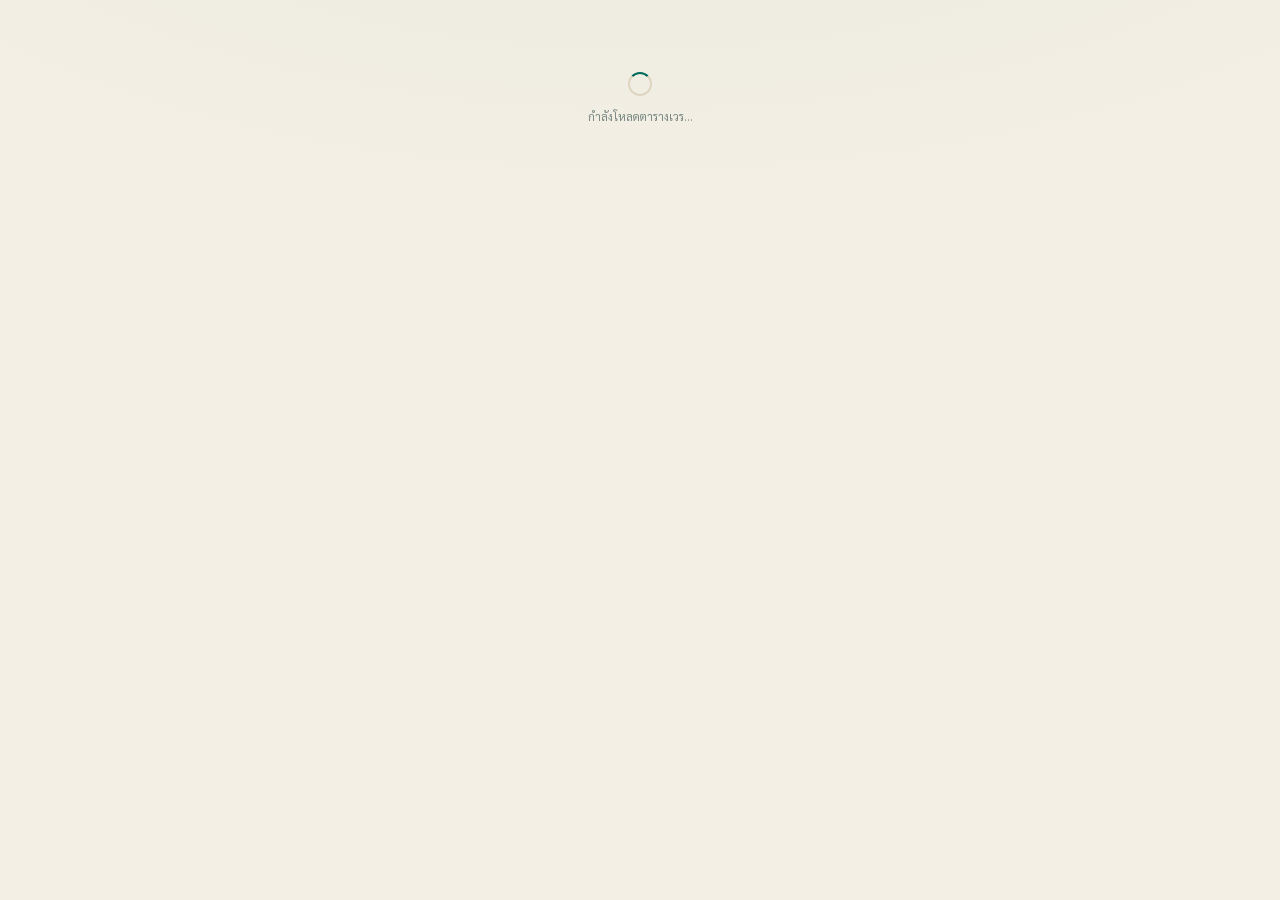
<file: index.html>
<!doctype html>
<html lang="th">
<head>
<meta charset="utf-8">
<meta name="viewport" content="width=device-width, initial-scale=1, viewport-fit=cover">
<title>ปฏิทินเวร · เวรตรวจการ</title>
<meta name="theme-color" content="#004d40">
<link rel="manifest" href="manifest.json">
<link rel="icon" href="assets/icons/logo.png" type="image/png">
<link rel="preconnect" href="https://fonts.googleapis.com">
<link rel="preconnect" href="https://fonts.gstatic.com" crossorigin>
<link href="https://fonts.googleapis.com/css2?family=Sarabun:wght@400;600;700;800&display=swap" rel="stylesheet">
<link rel="stylesheet" href="assets/css/tokens.css">
<link rel="stylesheet" href="assets/css/base.css">
<link rel="stylesheet" href="assets/css/login.css">
<link rel="stylesheet" href="assets/css/calendar.css">
<script src="assets/js/env.js"></script>
</head>
<body>
<a class="skip-link" href="#main">ข้ามไปยังเนื้อหาหลัก</a>
<div id="shell"></div>

<main id="main">
  <div id="boot" class="empty">
    <div class="spinner" style="margin:0 auto"></div>
    <p class="caption" style="margin-top:12px">กำลังโหลดตารางเวร…</p>
  </div>

  <div id="page" class="hidden">
    <div class="month-bar card rise rise-1">
      <div class="month-nav">
        <button class="btn btn-icon" id="prev-month" type="button" aria-label="เดือนก่อนหน้า"></button>
        <button class="btn btn-icon" id="next-month" type="button" aria-label="เดือนถัดไป"></button>
      </div>
      <div class="month-title">
        <p class="eyebrow">ตารางปฏิบัติงานนอกเวลาราชการ</p>
        <h1 id="month-label">—</h1>
      </div>
      <button class="btn btn-sm" id="today-btn" type="button">เดือนนี้</button>
      <div class="stat-strip" id="stat-strip" aria-label="สรุปเดือนนี้"></div>
    </div>

    <div id="page-alert" class="alert error hidden" role="alert"></div>
    <div id="month-notice" class="alert warn hidden" role="status"></div>

    <div class="mode-switch card rise rise-2" role="group" aria-label="เลือกสิ่งที่ต้องการทำ">
      <button type="button" class="mode-btn" id="mode-shift" aria-pressed="true">
        จองเวร
        <small>เลือกวันที่ต้องการขึ้นเวร</small>
      </button>
      <button type="button" class="mode-btn" id="mode-off" aria-pressed="false">
        แจ้ง OFF
        <small>เลือกวันที่ขึ้นเวรไม่ได้</small>
      </button>
    </div>

    <div class="legend card rise rise-2" role="list" aria-label="ความหมายของสัญลักษณ์">
      <span class="legend-item" role="listitem"><span class="legend-swatch mine"></span>เวรของฉัน</span>
      <span class="legend-item" role="listitem"><span class="legend-swatch taken"></span>มีผู้จองแล้ว</span>
      <span class="legend-item" role="listitem"><span class="legend-swatch"></span>ว่าง — กดเพื่อจอง</span>
      <span class="legend-item" role="listitem"><span class="legend-swatch off"></span>OFF ของฉัน</span>
      <span class="legend-item" role="listitem"><span class="legend-swatch holiday"></span>วันหยุดราชการ</span>
      <span class="legend-item" role="listitem"><span class="legend-swatch today"></span>วันนี้</span>
      <span class="legend-item" role="listitem"><span class="pill info">ระบบจัดให้</span></span>
    </div>

    <section class="card calendar-card rise rise-3" aria-labelledby="month-label">
      <div class="dow-head" id="dow-head" aria-hidden="true"></div>
      <div id="calendar-grid" class="calendar-grid"></div>
    </section>
  </div>
</main>

<!-- กล่องยืนยันการจอง -->
<div id="sheet-backdrop" class="sheet-backdrop hidden">
  <div class="sheet" role="dialog" aria-modal="true" aria-labelledby="sheet-title">
    <div class="sheet-grip" aria-hidden="true"></div>
    <h2 id="sheet-title">—</h2>
    <p class="caption" id="sheet-sub">—</p>
    <div id="sheet-body" class="stack"></div>
    <div class="sheet-actions">
      <button class="btn btn-ghost" id="sheet-close" type="button">ปิด</button>
      <button class="btn btn-primary" id="sheet-confirm" type="button">ยืนยันจองเวร</button>
    </div>
  </div>
</div>

<div id="toast-region" role="status" aria-live="polite"></div>

<script type="module" src="assets/js/calendar-page.js"></script>
</body>
</html>
</file>
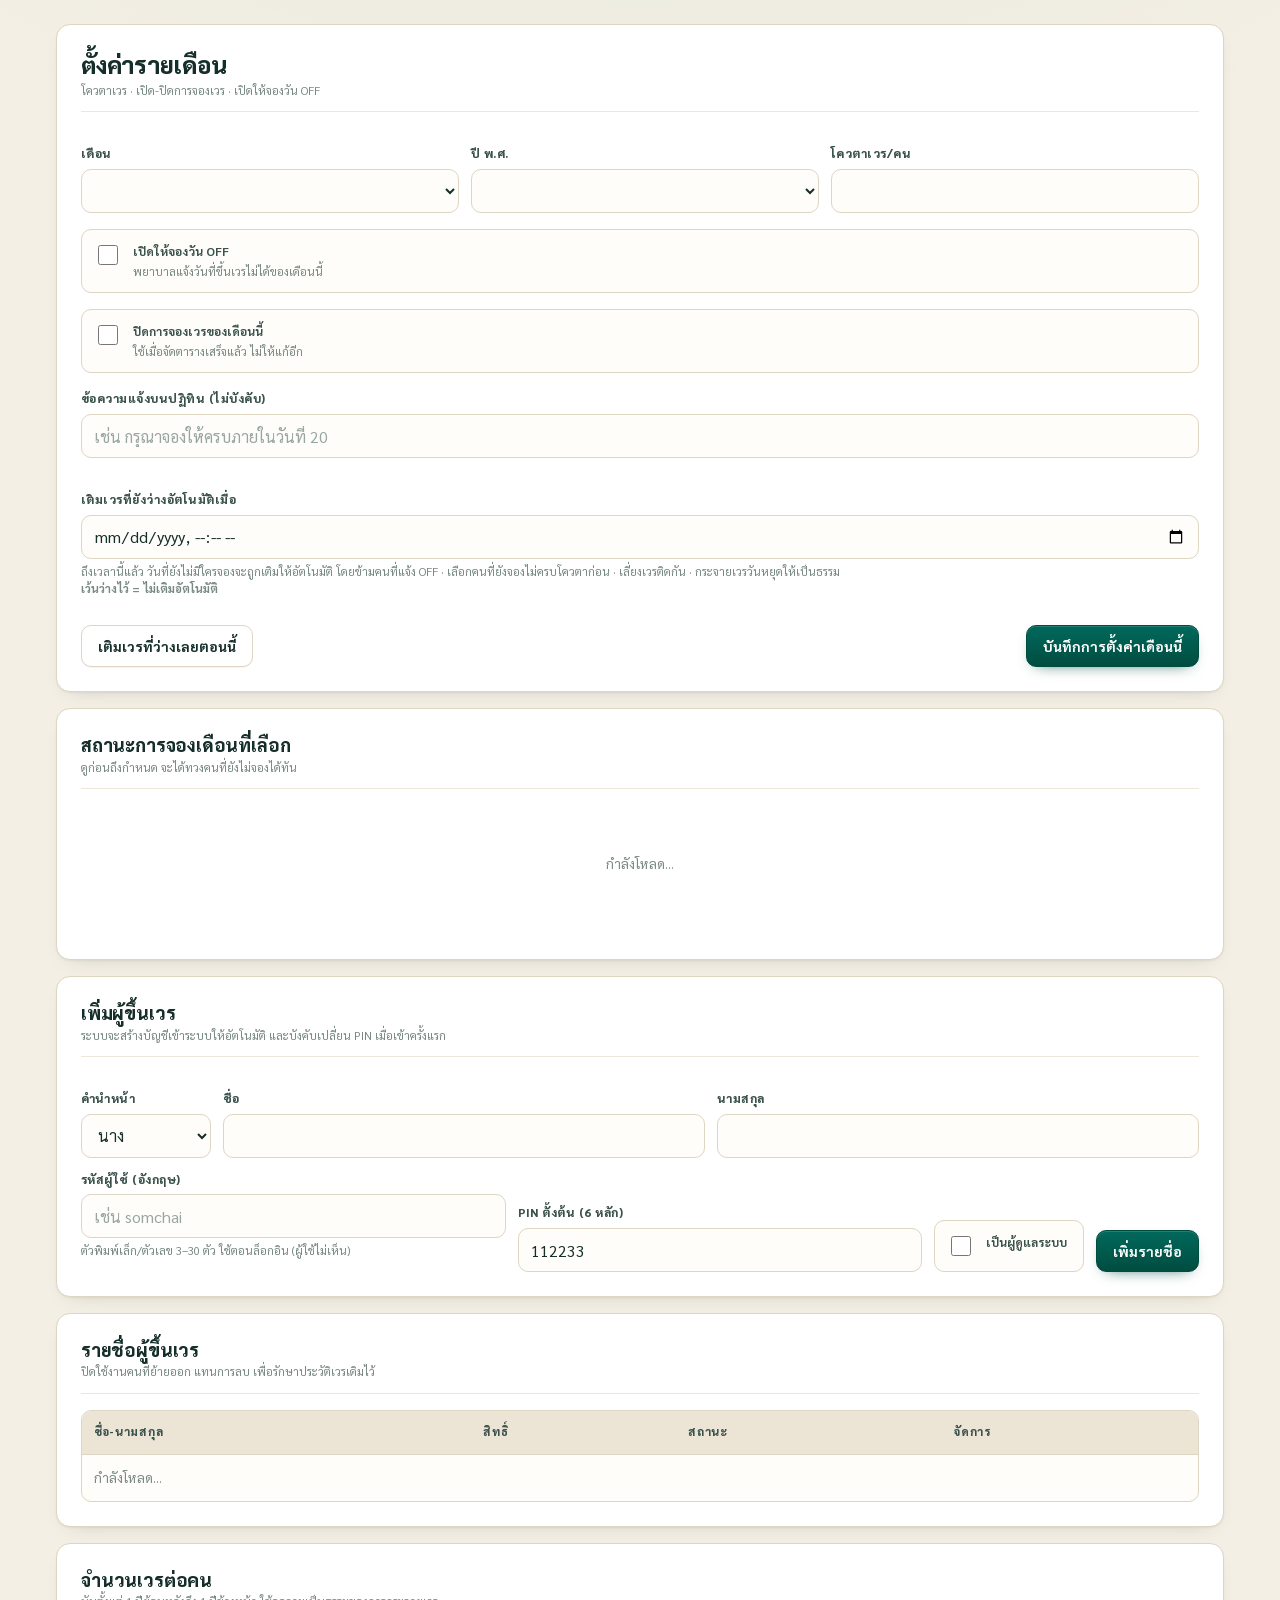
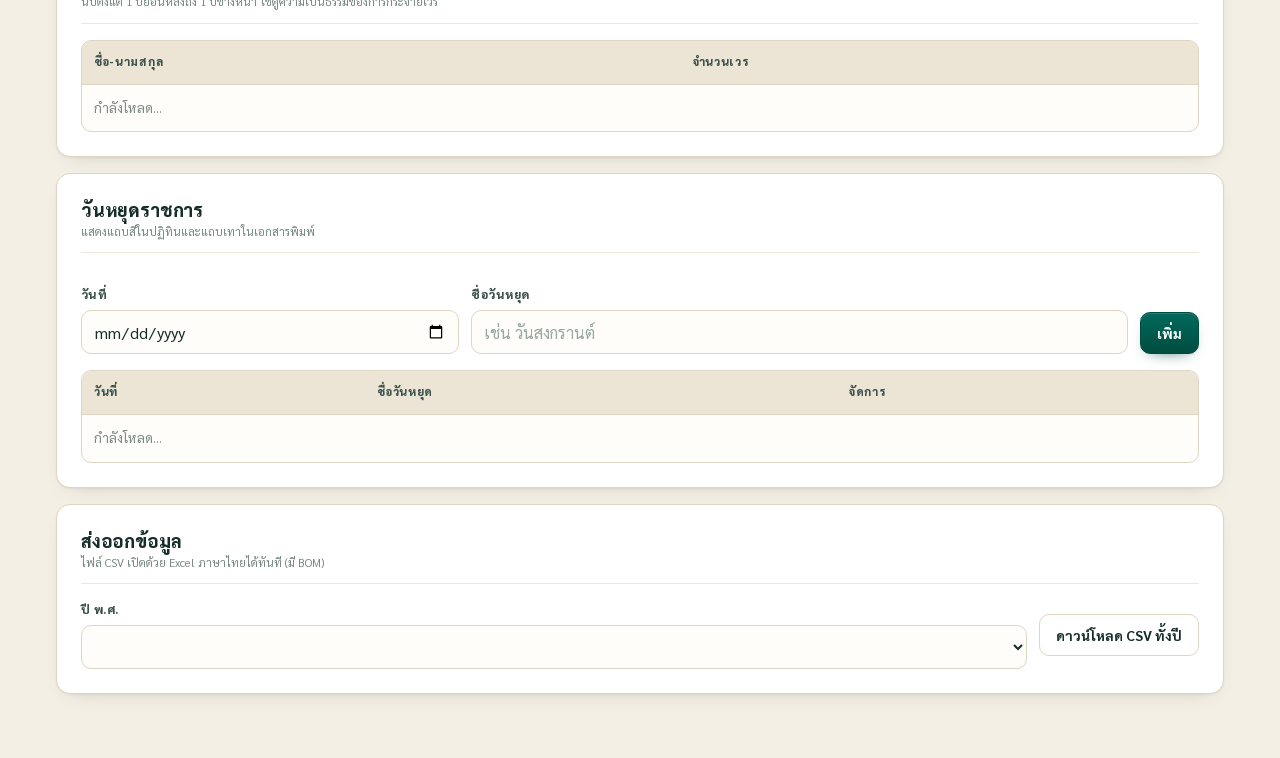
<file: admin.html>
<!doctype html>
<html lang="th">
<head>
<meta charset="utf-8">
<meta name="viewport" content="width=device-width, initial-scale=1, viewport-fit=cover">
<title>ผู้ดูแลระบบ · เวรตรวจการ</title>
<meta name="theme-color" content="#004d40">
<link rel="manifest" href="manifest.json">
<link rel="icon" href="assets/icons/logo.png" type="image/png">
<link rel="preconnect" href="https://fonts.googleapis.com">
<link rel="preconnect" href="https://fonts.gstatic.com" crossorigin>
<link href="https://fonts.googleapis.com/css2?family=Sarabun:wght@400;600;700;800&display=swap" rel="stylesheet">
<link rel="stylesheet" href="assets/css/tokens.css">
<link rel="stylesheet" href="assets/css/base.css">
<link rel="stylesheet" href="assets/css/login.css">
<script src="assets/js/env.js"></script>
</head>
<body>
<a class="skip-link" href="#main">ข้ามไปยังเนื้อหาหลัก</a>
<div id="shell"></div>

<main id="main">
  <div id="page-alert" class="alert error hidden" role="alert"></div>

  <!-- ========== ตั้งค่ารายเดือน ========== -->
  <section class="card" aria-labelledby="month-title">
    <div class="card-head">
      <div>
        <h1 id="month-title">ตั้งค่ารายเดือน</h1>
        <p class="caption">โควตาเวร · เปิด-ปิดการจองเวร · เปิดให้จองวัน OFF</p>
      </div>
    </div>

    <div class="row" style="align-items:flex-end">
      <div class="field" style="flex:1 1 150px">
        <label for="ms-month">เดือน</label>
        <select id="ms-month"></select>
      </div>
      <div class="field" style="flex:1 1 120px">
        <label for="ms-year">ปี พ.ศ.</label>
        <select id="ms-year"></select>
      </div>
      <div class="field" style="flex:1 1 140px">
        <label for="ms-quota">โควตาเวร/คน</label>
        <input id="ms-quota" type="number" min="0" max="31" step="1">
      </div>
    </div>

    <div class="stack" style="margin-top:16px">
      <label class="switch-row">
        <input type="checkbox" id="ms-off-open">
        <span>
          <strong>เปิดให้จองวัน OFF</strong>
          <span class="caption">พยาบาลแจ้งวันที่ขึ้นเวรไม่ได้ของเดือนนี้</span>
        </span>
      </label>
      <label class="switch-row">
        <input type="checkbox" id="ms-locked">
        <span>
          <strong>ปิดการจองเวรของเดือนนี้</strong>
          <span class="caption">ใช้เมื่อจัดตารางเสร็จแล้ว ไม่ให้แก้อีก</span>
        </span>
      </label>
      <div class="field">
        <label for="ms-note">ข้อความแจ้งบนปฏิทิน (ไม่บังคับ)</label>
        <input id="ms-note" type="text" maxlength="120" placeholder="เช่น กรุณาจองให้ครบภายในวันที่ 20">
      </div>

      <div class="field">
        <label for="ms-autofill">เติมเวรที่ยังว่างอัตโนมัติเมื่อ</label>
        <input id="ms-autofill" type="datetime-local">
        <p class="field-hint">
          ถึงเวลานี้แล้ว วันที่ยังไม่มีใครจองจะถูกเติมให้อัตโนมัติ
          โดยข้ามคนที่แจ้ง OFF · เลือกคนที่ยังจองไม่ครบโควตาก่อน · เลี่ยงเวรติดกัน ·
          กระจายเวรวันหยุดให้เป็นธรรม<br>
          <strong>เว้นว่างไว้ = ไม่เติมอัตโนมัติ</strong>
        </p>
        <p class="field-hint" id="ms-autofill-status"></p>
      </div>
    </div>

    <div class="row" style="margin-top:16px">
      <button class="btn" id="ms-fill-now" type="button">เติมเวรที่ว่างเลยตอนนี้</button>
      <div class="spacer"></div>
      <button class="btn btn-primary" id="ms-save" type="button">บันทึกการตั้งค่าเดือนนี้</button>
    </div>
  </section>

  <!-- ========== สถานะการจองของเดือนที่เลือก ========== -->
  <section class="card" aria-labelledby="status-title">
    <div class="card-head">
      <div>
        <h2 id="status-title">สถานะการจองเดือนที่เลือก</h2>
        <p class="caption">ดูก่อนถึงกำหนด จะได้ทวงคนที่ยังไม่จองได้ทัน</p>
      </div>
    </div>
    <div id="status-panel" class="stack">
      <p class="empty">กำลังโหลด…</p>
    </div>
  </section>

  <!-- ========== เพิ่มพยาบาล ========== -->
  <section class="card" aria-labelledby="add-title">
    <div class="card-head">
      <div>
        <h2 id="add-title">เพิ่มผู้ขึ้นเวร</h2>
        <p class="caption">ระบบจะสร้างบัญชีเข้าระบบให้อัตโนมัติ และบังคับเปลี่ยน PIN เมื่อเข้าครั้งแรก</p>
      </div>
    </div>

    <div id="add-error" class="alert error hidden" role="alert"></div>

    <form id="add-form">
      <div class="row" style="align-items:flex-end">
        <div class="field" style="flex:0 1 130px">
          <label for="add-prefix">คำนำหน้า</label>
          <select id="add-prefix">
            <option value="นาง">นาง</option>
            <option value="นางสาว">นางสาว</option>
            <option value="นาย">นาย</option>
          </select>
        </div>
        <div class="field" style="flex:1 1 160px">
          <label for="add-first">ชื่อ</label>
          <input id="add-first" type="text" maxlength="60" required>
        </div>
        <div class="field" style="flex:1 1 160px">
          <label for="add-last">นามสกุล</label>
          <input id="add-last" type="text" maxlength="60" required>
        </div>
      </div>

      <div class="row" style="align-items:flex-end; margin-top:12px">
        <div class="field" style="flex:1 1 180px">
          <label for="add-slug">รหัสผู้ใช้ (อังกฤษ)</label>
          <input id="add-slug" type="text" maxlength="30" pattern="[a-z][a-z0-9]{2,29}"
                 autocomplete="off" placeholder="เช่น somchai" required>
          <p class="field-hint">ตัวพิมพ์เล็ก/ตัวเลข 3–30 ตัว ใช้ตอนล็อกอิน (ผู้ใช้ไม่เห็น)</p>
        </div>
        <div class="field" style="flex:1 1 160px">
          <label for="add-pin">PIN ตั้งต้น (6 หลัก)</label>
          <input id="add-pin" type="text" inputmode="numeric" maxlength="6" pattern="\d{6}"
                 autocomplete="off" value="112233" required>
        </div>
        <div class="field" style="flex:0 1 150px">
          <label class="switch-row" style="margin-top:8px">
            <input type="checkbox" id="add-admin">
            <span><strong>เป็นผู้ดูแลระบบ</strong></span>
          </label>
        </div>
        <button class="btn btn-primary" type="submit" id="add-submit">เพิ่มรายชื่อ</button>
      </div>
    </form>
  </section>

  <!-- ========== รายชื่อ ========== -->
  <section class="card" aria-labelledby="nurses-title">
    <div class="card-head">
      <div>
        <h2 id="nurses-title">รายชื่อผู้ขึ้นเวร</h2>
        <p class="caption">ปิดใช้งานคนที่ย้ายออก แทนการลบ เพื่อรักษาประวัติเวรเดิมไว้</p>
      </div>
    </div>

    <div class="table-wrap">
      <table class="data">
        <caption class="sr-only">รายชื่อผู้ขึ้นเวรทั้งหมด</caption>
        <thead>
          <tr>
            <th scope="col">ชื่อ-นามสกุล</th>
            <th scope="col">สิทธิ์</th>
            <th scope="col">สถานะ</th>
            <th scope="col">จัดการ</th>
          </tr>
        </thead>
        <tbody id="nurses-body">
          <tr><td colspan="4" class="empty">กำลังโหลด…</td></tr>
        </tbody>
      </table>
    </div>
  </section>

  <!-- ========== ภาระงาน ========== -->
  <section class="card" aria-labelledby="workload-title">
    <div class="card-head">
      <div>
        <h2 id="workload-title">จำนวนเวรต่อคน</h2>
        <p class="caption">นับตั้งแต่ 1 ปีย้อนหลังถึง 1 ปีข้างหน้า ใช้ดูความเป็นธรรมของการกระจายเวร</p>
      </div>
    </div>
    <div class="table-wrap">
      <table class="data">
        <caption class="sr-only">สรุปจำนวนเวรของแต่ละคน</caption>
        <thead>
          <tr><th scope="col">ชื่อ-นามสกุล</th><th scope="col">จำนวนเวร</th></tr>
        </thead>
        <tbody id="workload-body">
          <tr><td colspan="2" class="empty">กำลังโหลด…</td></tr>
        </tbody>
      </table>
    </div>
  </section>

  <!-- ========== วันหยุด ========== -->
  <section class="card" aria-labelledby="holidays-title">
    <div class="card-head">
      <div>
        <h2 id="holidays-title">วันหยุดราชการ</h2>
        <p class="caption">แสดงแถบสีในปฏิทินและแถบเทาในเอกสารพิมพ์</p>
      </div>
    </div>

    <form id="holiday-form" class="row" style="align-items:flex-end">
      <div class="field" style="flex:1 1 160px">
        <label for="holiday-date">วันที่</label>
        <input id="holiday-date" type="date" required>
      </div>
      <div class="field" style="flex:2 1 220px">
        <label for="holiday-name">ชื่อวันหยุด</label>
        <input id="holiday-name" type="text" maxlength="80" placeholder="เช่น วันสงกรานต์" required>
      </div>
      <button class="btn btn-primary" type="submit">เพิ่ม</button>
    </form>

    <div class="table-wrap" style="margin-top:16px">
      <table class="data">
        <caption class="sr-only">รายการวันหยุดราชการ</caption>
        <thead>
          <tr><th scope="col">วันที่</th><th scope="col">ชื่อวันหยุด</th><th scope="col">จัดการ</th></tr>
        </thead>
        <tbody id="holidays-body">
          <tr><td colspan="3" class="empty">กำลังโหลด…</td></tr>
        </tbody>
      </table>
    </div>
  </section>

  <!-- ========== ส่งออก ========== -->
  <section class="card" aria-labelledby="export-title">
    <div class="card-head">
      <div>
        <h2 id="export-title">ส่งออกข้อมูล</h2>
        <p class="caption">ไฟล์ CSV เปิดด้วย Excel ภาษาไทยได้ทันที (มี BOM)</p>
      </div>
    </div>
    <div class="row">
      <div class="field" style="flex:1 1 140px">
        <label for="export-year">ปี พ.ศ.</label>
        <select id="export-year"></select>
      </div>
      <button class="btn btn-ghost" id="export-btn" type="button">ดาวน์โหลด CSV ทั้งปี</button>
    </div>
  </section>
</main>

<div id="toast-region" role="status" aria-live="polite"></div>
<script type="module" src="assets/js/admin-page.js"></script>
</body>
</html>
</file>
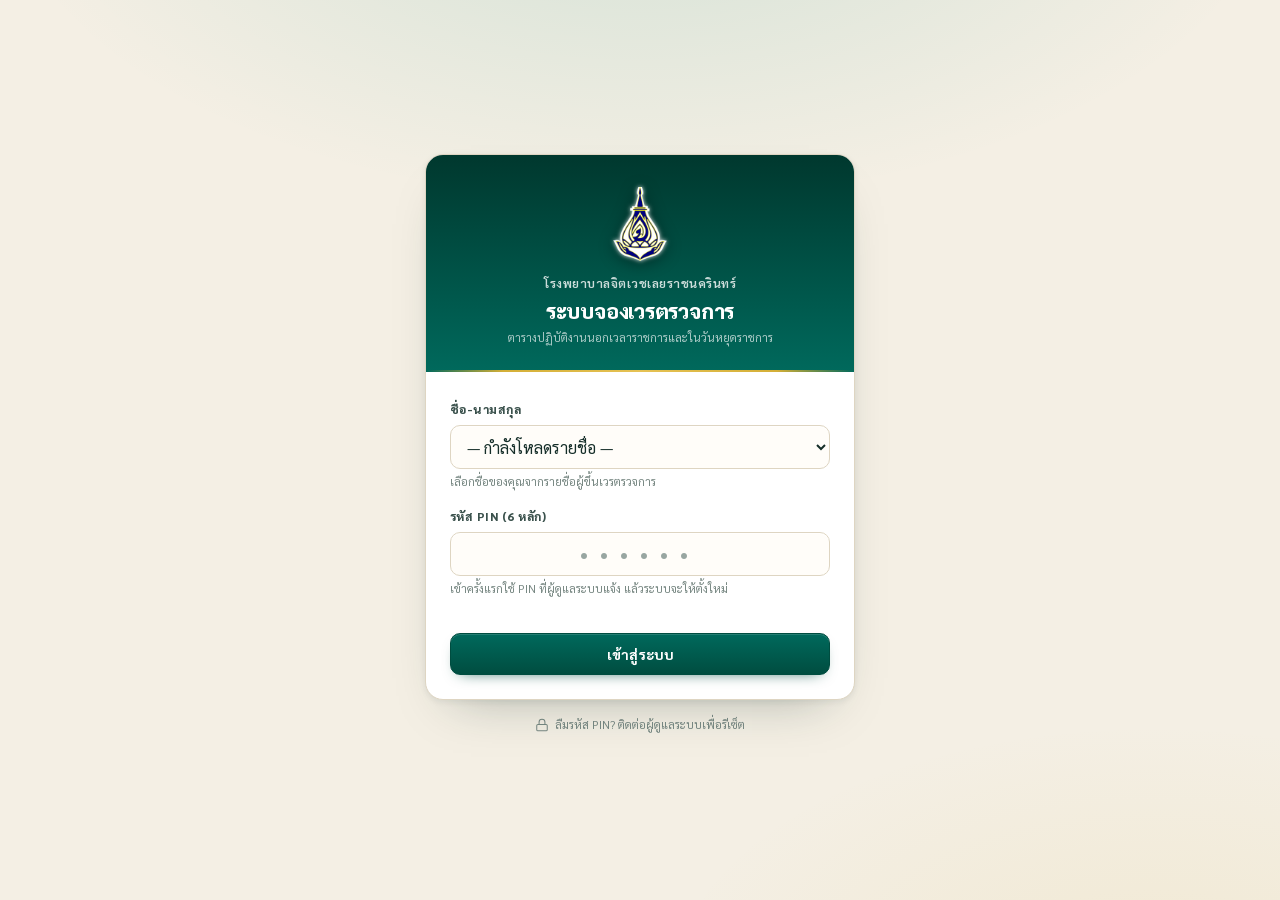
<file: login.html>
<!doctype html>
<html lang="th">
<head>
<meta charset="utf-8">
<meta name="viewport" content="width=device-width, initial-scale=1, viewport-fit=cover">
<title>เข้าสู่ระบบ · เวรตรวจการ</title>
<meta name="theme-color" content="#004d40">
<link rel="manifest" href="manifest.json">
<link rel="icon" href="assets/icons/logo.png" type="image/png">
<link rel="preconnect" href="https://fonts.googleapis.com">
<link rel="preconnect" href="https://fonts.gstatic.com" crossorigin>
<link href="https://fonts.googleapis.com/css2?family=Sarabun:wght@400;600;700;800&display=swap" rel="stylesheet">
<link rel="stylesheet" href="assets/css/tokens.css">
<link rel="stylesheet" href="assets/css/base.css">
<link rel="stylesheet" href="assets/css/login.css">
<script src="assets/js/env.js"></script>
</head>
<body class="login-body">
<main class="login-shell">
  <div class="login-card card" id="login-card">
    <div class="login-head">
      <img class="login-crest" src="assets/icons/logo.png" width="74" height="74"
           alt="ตราโรงพยาบาลจิตเวชเลยราชนครินทร์">
      <p class="login-org">โรงพยาบาลจิตเวชเลยราชนครินทร์</p>
      <h1>ระบบจองเวรตรวจการ</h1>
      <p class="login-sub">ตารางปฏิบัติงานนอกเวลาราชการและในวันหยุดราชการ</p>
    </div>

    <div class="login-body-area">
      <div id="login-error" class="alert error hidden" role="alert"></div>

      <form id="login-form" novalidate>
        <div class="field">
          <label for="nurse-select">ชื่อ-นามสกุล</label>
          <select id="nurse-select" name="nurse" required autocomplete="username">
            <option value="">— กำลังโหลดรายชื่อ —</option>
          </select>
          <p class="field-hint">เลือกชื่อของคุณจากรายชื่อผู้ขึ้นเวรตรวจการ</p>
        </div>

        <div class="field">
          <label for="pin-input">รหัส PIN (6 หลัก)</label>
          <input
            id="pin-input" name="pin" type="password" inputmode="numeric"
            autocomplete="current-password" maxlength="6" pattern="\d{6}"
            placeholder="••••••" class="pin-input" required>
          <p class="field-hint">เข้าครั้งแรกใช้ PIN ที่ผู้ดูแลระบบแจ้ง แล้วระบบจะให้ตั้งใหม่</p>
        </div>

        <button class="btn btn-primary btn-block" type="submit" id="submit-btn">
          เข้าสู่ระบบ
        </button>
      </form>
    </div>
  </div>

  <p class="login-foot caption">
    <svg viewBox="0 0 24 24" width="14" height="14" fill="none" stroke="currentColor"
         stroke-width="1.75" stroke-linecap="round" stroke-linejoin="round" aria-hidden="true">
      <rect x="3" y="11" width="18" height="11" rx="2"/><path d="M7 11V7a5 5 0 0 1 10 0v4"/>
    </svg>
    ลืมรหัส PIN? ติดต่อผู้ดูแลระบบเพื่อรีเซ็ต
  </p>
</main>

<script type="module" src="assets/js/login.js"></script>
</body>
</html>
</file>
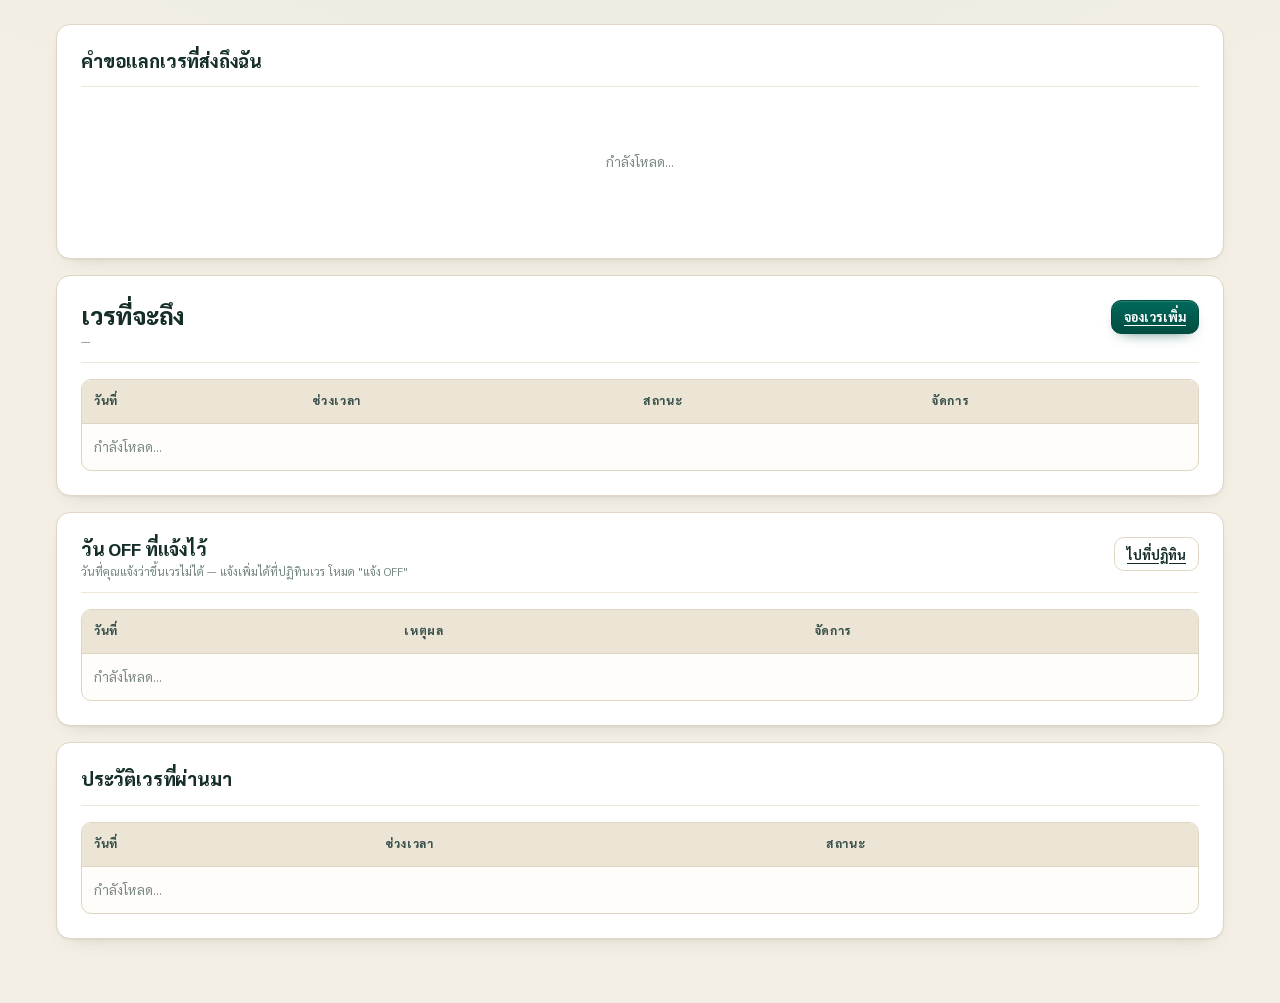
<file: my.html>
<!doctype html>
<html lang="th">
<head>
<meta charset="utf-8">
<meta name="viewport" content="width=device-width, initial-scale=1, viewport-fit=cover">
<title>เวรของฉัน · เวรตรวจการ</title>
<meta name="theme-color" content="#004d40">
<link rel="manifest" href="manifest.json">
<link rel="icon" href="assets/icons/logo.png" type="image/png">
<link rel="preconnect" href="https://fonts.googleapis.com">
<link rel="preconnect" href="https://fonts.gstatic.com" crossorigin>
<link href="https://fonts.googleapis.com/css2?family=Sarabun:wght@400;600;700;800&display=swap" rel="stylesheet">
<link rel="stylesheet" href="assets/css/tokens.css">
<link rel="stylesheet" href="assets/css/base.css">
<link rel="stylesheet" href="assets/css/login.css">
<script src="assets/js/env.js"></script>
</head>
<body>
<a class="skip-link" href="#main">ข้ามไปยังเนื้อหาหลัก</a>
<div id="shell"></div>

<main id="main">
  <div id="page-alert" class="alert error hidden" role="alert"></div>

  <section class="card" aria-labelledby="incoming-title">
    <div class="card-head">
      <h2 id="incoming-title">คำขอแลกเวรที่ส่งถึงฉัน</h2>
    </div>
    <div id="incoming-list" class="stack">
      <p class="empty">กำลังโหลด…</p>
    </div>
  </section>

  <section class="card" aria-labelledby="upcoming-title">
    <div class="card-head">
      <div>
        <h1 id="upcoming-title">เวรที่จะถึง</h1>
        <p class="caption" id="upcoming-summary">—</p>
      </div>
      <div class="spacer"></div>
      <a class="btn btn-primary btn-sm" href="index.html">จองเวรเพิ่ม</a>
    </div>

    <div class="table-wrap">
      <table class="data">
        <caption class="sr-only">รายการเวรที่จะถึงของฉัน</caption>
        <thead>
          <tr>
            <th scope="col">วันที่</th>
            <th scope="col">ช่วงเวลา</th>
            <th scope="col">สถานะ</th>
            <th scope="col">จัดการ</th>
          </tr>
        </thead>
        <tbody id="upcoming-body">
          <tr><td colspan="4" class="empty">กำลังโหลด…</td></tr>
        </tbody>
      </table>
    </div>
  </section>

  <section class="card" aria-labelledby="off-title">
    <div class="card-head">
      <div>
        <h2 id="off-title">วัน OFF ที่แจ้งไว้</h2>
        <p class="caption">วันที่คุณแจ้งว่าขึ้นเวรไม่ได้ — แจ้งเพิ่มได้ที่ปฏิทินเวร โหมด "แจ้ง OFF"</p>
      </div>
      <div class="spacer"></div>
      <a class="btn btn-ghost btn-sm" href="index.html">ไปที่ปฏิทิน</a>
    </div>
    <div class="table-wrap">
      <table class="data">
        <caption class="sr-only">รายการวัน OFF ของฉัน</caption>
        <thead>
          <tr><th scope="col">วันที่</th><th scope="col">เหตุผล</th><th scope="col">จัดการ</th></tr>
        </thead>
        <tbody id="off-body">
          <tr><td colspan="3" class="empty">กำลังโหลด…</td></tr>
        </tbody>
      </table>
    </div>
  </section>

  <section class="card" aria-labelledby="history-title">
    <div class="card-head">
      <h2 id="history-title">ประวัติเวรที่ผ่านมา</h2>
    </div>
    <div class="table-wrap">
      <table class="data">
        <caption class="sr-only">ประวัติเวรที่ปฏิบัติไปแล้ว</caption>
        <thead>
          <tr>
            <th scope="col">วันที่</th>
            <th scope="col">ช่วงเวลา</th>
            <th scope="col">สถานะ</th>
          </tr>
        </thead>
        <tbody id="history-body">
          <tr><td colspan="3" class="empty">กำลังโหลด…</td></tr>
        </tbody>
      </table>
    </div>
  </section>
</main>

<!-- ขอแลกเวร -->
<div id="swap-backdrop" class="pin-gate-backdrop hidden">
  <div class="pin-gate" role="dialog" aria-modal="true" aria-labelledby="swap-title">
    <h2 id="swap-title">ขอแลกเวร</h2>
    <p class="caption" id="swap-sub">—</p>
    <div id="swap-error" class="alert error hidden" role="alert"></div>

    <div class="field">
      <label for="swap-nurse">ขอให้ใครมาปฏิบัติงานแทน</label>
      <select id="swap-nurse"></select>
    </div>
    <div class="field">
      <label for="swap-offer">เวรที่คุณจะไปขึ้นแทนเป็นการตอบแทน</label>
      <select id="swap-offer">
        <option value="">— ไม่แลกกลับ (ยกเวรให้เฉยๆ) —</option>
      </select>
      <p class="field-hint">เลือกเวรของอีกฝ่ายที่คุณจะไปขึ้นแทน — จะถูกกรอกลงใบแลกเวร F–NU–005 ให้อัตโนมัติ</p>
    </div>
    <div class="field">
      <label for="swap-reason">เหตุผล (ไม่บังคับ)</label>
      <textarea id="swap-reason" maxlength="300" placeholder="เช่น ติดราชการ / ลาพักผ่อน"></textarea>
    </div>

    <div class="row" style="margin-top:16px">
      <button class="btn btn-ghost" id="swap-cancel" type="button" style="flex:1">ยกเลิก</button>
      <button class="btn btn-primary" id="swap-send" type="button" style="flex:1">ส่งคำขอ</button>
    </div>
  </div>
</div>

<div id="toast-region" role="status" aria-live="polite"></div>
<script type="module" src="assets/js/my-page.js"></script>
</body>
</html>
</file>
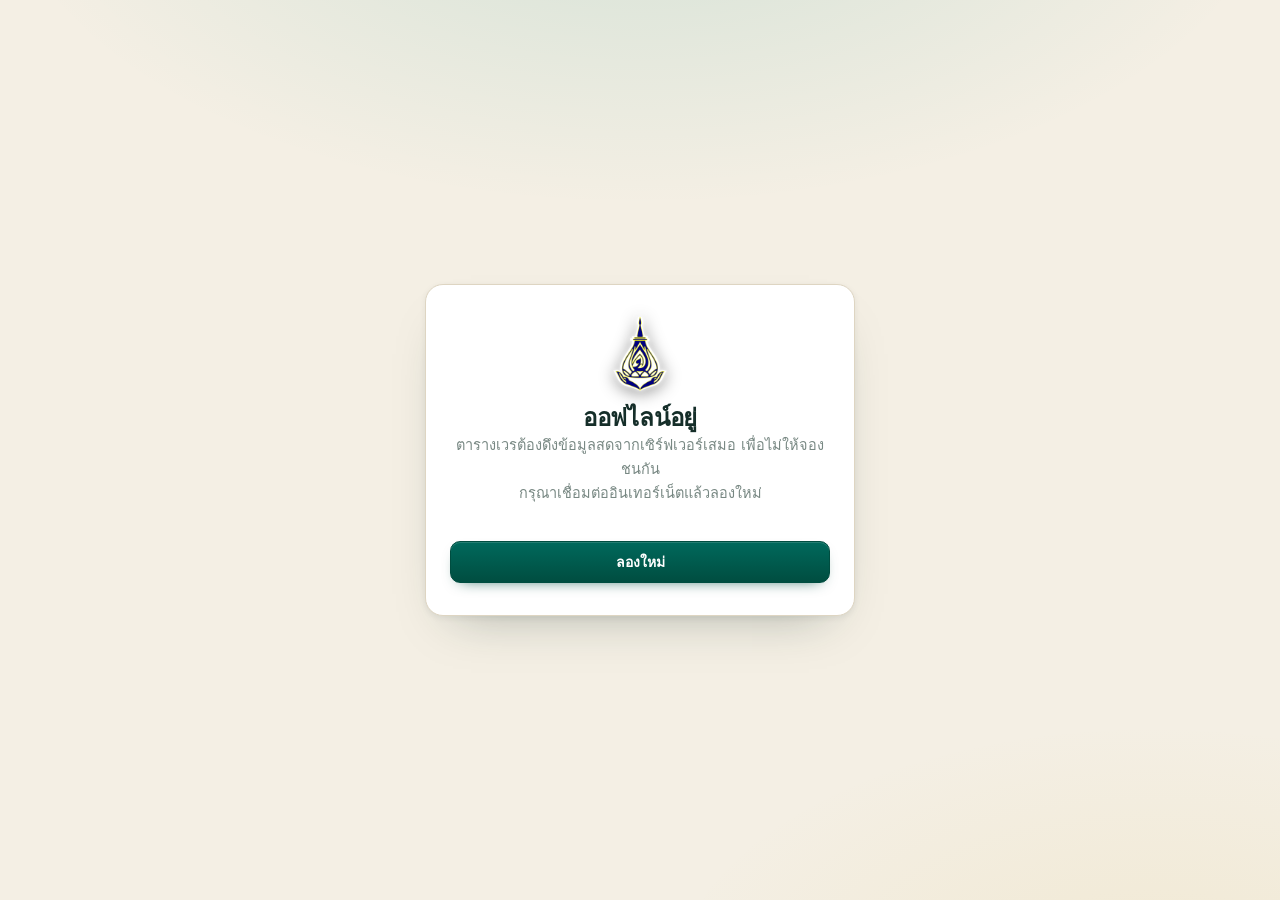
<file: offline.html>
<!doctype html>
<html lang="th">
<head>
<meta charset="utf-8">
<meta name="viewport" content="width=device-width, initial-scale=1">
<title>ออฟไลน์ · เวรตรวจการ</title>
<link rel="icon" href="assets/icons/logo.png" type="image/png">
<link rel="stylesheet" href="assets/css/tokens.css">
<link rel="stylesheet" href="assets/css/base.css">
<link rel="stylesheet" href="assets/css/login.css">
</head>
<body class="login-body">
<main class="login-shell">
  <div class="login-card card center" style="padding:32px 24px">
    <img class="login-crest" src="assets/icons/logo.png" width="74" height="74" alt="">
    <h1>ออฟไลน์อยู่</h1>
    <p class="muted">
      ตารางเวรต้องดึงข้อมูลสดจากเซิร์ฟเวอร์เสมอ เพื่อไม่ให้จองชนกัน<br>
      กรุณาเชื่อมต่ออินเทอร์เน็ตแล้วลองใหม่
    </p>
    <button class="btn btn-primary btn-block" type="button" onclick="location.reload()">ลองใหม่</button>
  </div>
</main>
</body>
</html>
</file>
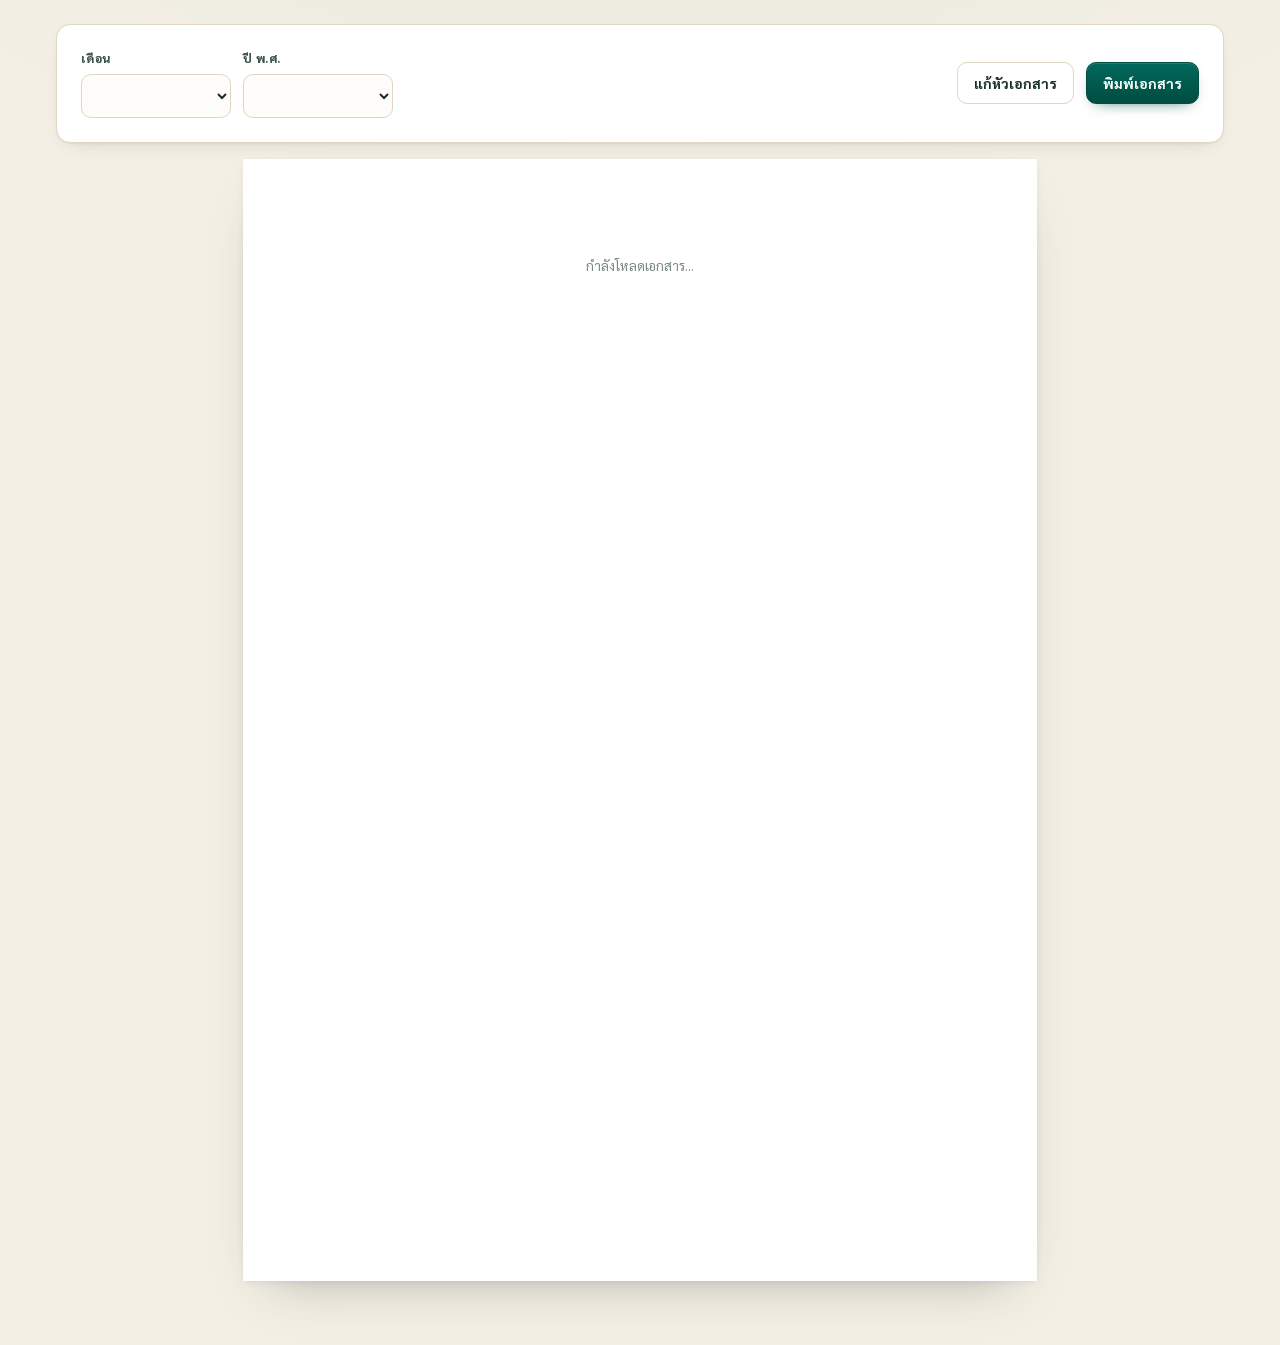
<file: print.html>
<!doctype html>
<html lang="th">
<head>
<meta charset="utf-8">
<meta name="viewport" content="width=device-width, initial-scale=1, viewport-fit=cover">
<title>พิมพ์เอกสาร · เวรตรวจการ</title>
<meta name="theme-color" content="#004d40">
<link rel="manifest" href="manifest.json">
<link rel="icon" href="assets/icons/logo.png" type="image/png">
<link rel="preconnect" href="https://fonts.googleapis.com">
<link rel="preconnect" href="https://fonts.gstatic.com" crossorigin>
<link href="https://fonts.googleapis.com/css2?family=Sarabun:wght@400;600;700;800&display=swap" rel="stylesheet">
<link rel="stylesheet" href="assets/css/tokens.css">
<link rel="stylesheet" href="assets/css/base.css">
<link rel="stylesheet" href="assets/css/login.css">
<link rel="stylesheet" href="assets/css/print.css">
<script src="assets/js/env.js"></script>
</head>
<body>
<a class="skip-link" href="#main">ข้ามไปยังเนื้อหาหลัก</a>
<div id="shell"></div>

<main id="main">
  <div class="card print-toolbar no-print">
    <div class="field">
      <label for="month-select">เดือน</label>
      <select id="month-select"></select>
    </div>
    <div class="field">
      <label for="year-select">ปี พ.ศ.</label>
      <select id="year-select"></select>
    </div>
    <div class="spacer"></div>
    <button class="btn btn-ghost" id="edit-header-btn" type="button">แก้หัวเอกสาร</button>
    <button class="btn btn-primary" id="print-btn" type="button">พิมพ์เอกสาร</button>
  </div>

  <div id="page-alert" class="alert error hidden no-print" role="alert"></div>
  <div id="pending-warning" class="alert warn hidden no-print" role="status"></div>

  <div class="print-preview-wrap">
    <article class="sheet-a4" id="document">
      <p class="empty">กำลังโหลดเอกสาร…</p>
    </article>
  </div>
</main>

<!-- แก้หัวเอกสาร (เฉพาะหัวหน้า) -->
<div id="header-backdrop" class="pin-gate-backdrop hidden no-print">
  <div class="pin-gate" role="dialog" aria-modal="true" aria-labelledby="header-title">
    <h2 id="header-title">หัวเอกสารราชการ</h2>
    <p class="caption">ค่าที่ตั้งไว้จะใช้กับเดือนที่เลือกอยู่</p>
    <div id="header-error" class="alert error hidden" role="alert"></div>

    <div class="field">
      <label for="org-input">ชื่อหน่วยงาน</label>
      <input id="org-input" type="text" placeholder="โรงพยาบาลจิตเวชเลยราชนครินทร์">
    </div>
    <div class="field">
      <label for="order-input">เลขที่คำสั่ง (ไม่บังคับ)</label>
      <input id="order-input" type="text" placeholder="เช่น ๑๒๓/๒๕๖๘">
    </div>
    <div class="field">
      <label for="signer-input">ชื่อผู้ลงนาม</label>
      <input id="signer-input" type="text" placeholder="เช่น นายแพทย์...">
    </div>
    <div class="field">
      <label for="position-input">ตำแหน่งผู้ลงนาม</label>
      <input id="position-input" type="text" placeholder="เช่น ผู้อำนวยการโรงพยาบาลจิตเวชเลยราชนครินทร์">
    </div>

    <div class="row" style="margin-top:16px">
      <button class="btn btn-ghost" id="header-cancel" type="button" style="flex:1">ยกเลิก</button>
      <button class="btn btn-primary" id="header-save" type="button" style="flex:1">บันทึก</button>
    </div>
  </div>
</div>

<div id="toast-region" role="status" aria-live="polite"></div>

<script type="module" src="assets/js/print-page.js"></script>
</body>
</html>
</file>
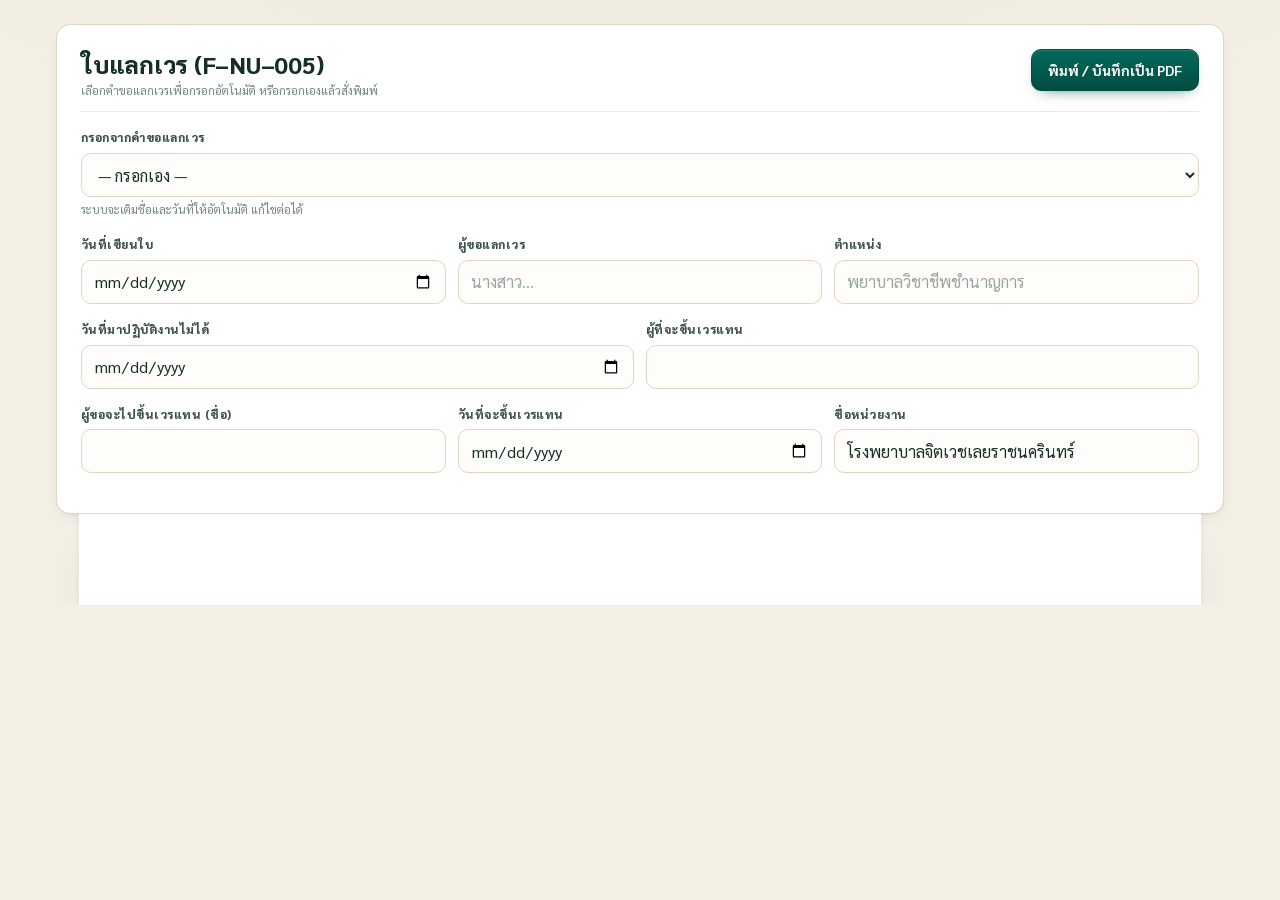
<file: swap-form.html>
<!doctype html>
<html lang="th">
<head>
<meta charset="utf-8">
<meta name="viewport" content="width=device-width, initial-scale=1, viewport-fit=cover">
<title>ใบแลกเวร · เวรตรวจการ</title>
<meta name="theme-color" content="#004d40">
<link rel="manifest" href="manifest.json">
<link rel="icon" href="assets/icons/logo.png" type="image/png">
<link rel="preconnect" href="https://fonts.googleapis.com">
<link rel="preconnect" href="https://fonts.gstatic.com" crossorigin>
<link href="https://fonts.googleapis.com/css2?family=Sarabun:wght@400;600;700;800&display=swap" rel="stylesheet">
<link rel="stylesheet" href="assets/css/tokens.css">
<link rel="stylesheet" href="assets/css/base.css">
<link rel="stylesheet" href="assets/css/login.css">
<link rel="stylesheet" href="assets/css/swap-form.css">
<script src="assets/js/env.js"></script>
</head>
<body>
<a class="skip-link" href="#main">ข้ามไปยังเนื้อหาหลัก</a>
<div id="shell"></div>

<main id="main">
  <div id="page-alert" class="alert error hidden no-print" role="alert"></div>

  <section class="card no-print" aria-labelledby="form-title">
    <div class="card-head">
      <div>
        <h1 id="form-title">ใบแลกเวร (F–NU–005)</h1>
        <p class="caption">เลือกคำขอแลกเวรเพื่อกรอกอัตโนมัติ หรือกรอกเองแล้วสั่งพิมพ์</p>
      </div>
      <div class="spacer"></div>
      <button class="btn btn-primary" id="print-btn" type="button">พิมพ์ / บันทึกเป็น PDF</button>
    </div>

    <div class="field">
      <label for="source-select">กรอกจากคำขอแลกเวร</label>
      <select id="source-select">
        <option value="">— กรอกเอง —</option>
      </select>
      <p class="field-hint">ระบบจะเติมชื่อและวันที่ให้อัตโนมัติ แก้ไขต่อได้</p>
    </div>

    <div class="swap-toolbar" style="margin-top:16px">
      <div class="field">
        <label for="written-on">วันที่เขียนใบ</label>
        <input id="written-on" type="date">
      </div>
      <div class="field">
        <label for="requester-name">ผู้ขอแลกเวร</label>
        <input id="requester-name" type="text" maxlength="80" placeholder="นางสาว...">
      </div>
      <div class="field">
        <label for="requester-role">ตำแหน่ง</label>
        <input id="requester-role" type="text" maxlength="60" placeholder="พยาบาลวิชาชีพชำนาญการ">
      </div>
    </div>

    <div class="swap-toolbar">
      <div class="field">
        <label for="absent-date">วันที่มาปฏิบัติงานไม่ได้</label>
        <input id="absent-date" type="date">
      </div>
      <div class="field">
        <label for="replacement-name">ผู้ที่จะขึ้นเวรแทน</label>
        <input id="replacement-name" type="text" maxlength="80">
      </div>
    </div>

    <div class="swap-toolbar">
      <div class="field">
        <label for="return-for">ผู้ขอจะไปขึ้นเวรแทน (ชื่อ)</label>
        <input id="return-for" type="text" maxlength="80">
      </div>
      <div class="field">
        <label for="return-date">วันที่จะขึ้นเวรแทน</label>
        <input id="return-date" type="date">
      </div>
      <div class="field">
        <label for="org-name">ชื่อหน่วยงาน</label>
        <input id="org-name" type="text" maxlength="100" value="โรงพยาบาลจิตเวชเลยราชนครินทร์">
      </div>
    </div>
  </section>

  <div class="swap-preview-wrap">
    <article class="swap-paper" id="document"></article>
  </div>
</main>

<div id="toast-region" role="status" aria-live="polite"></div>
<script type="module" src="assets/js/swap-form-page.js"></script>
</body>
</html>
</file>
<file: assets/css/tokens.css>
/* ============================================================
   Design tokens — "เอกสารราชการที่ออกแบบดี"
   แนวคิด: หน้าจอเป็นเครือญาติกับเอกสารที่มันพิมพ์ออกมา
           กระดาษครีม · เส้นบรรทัดคม · เขียวราชการ + ทองจากตราโรงพยาบาล
   ห้ามเขียนค่าสี / spacing / radius ตรงๆ ในไฟล์อื่น ให้อ้างตัวแปรจากที่นี่
   ============================================================ */
:root {
  /* ---- Brand teal — สีสถาบัน ---- */
  --t-900:#00251a; --t-800:#00382e; --t-700:#004d40; --t-600:#00695c;
  --t-500:#00897b; --t-400:#26a69a; --t-300:#4db6ac; --t-100:#b2dfdb; --t-50:#e0f2f1;

  /* ---- Gold — มาจากเปลวไฟในตราโรงพยาบาล ใช้เน้นจุดสำคัญเท่านั้น ---- */
  --gold-700:#8d6a0a; --gold-600:#b89323; --gold-500:#d4af37;
  --gold-400:#e6c254; --gold-100:#fbf3da;

  /* ---- Warm neutrals — พื้นกระดาษ ---- */
  --cream:#f4efe4; --cream-2:#ece5d6; --sand:#e2d9c6; --paper:#fffdf9;
  --ink:#152e29; --ink-2:#3a514c; --muted:#788883; --muted-2:#98a6a1;
  --line:#ded5c2;         /* เส้นบรรทัดบนกระดาษ — เข้มพอให้เห็นเป็นตาราง */
  --line-2:#eee7d9;       /* เส้นแบ่งอ่อน */
  --surface:#ffffff;

  --sage:#5d8a6f; --sage-bg:#eef4ef;

  /* ---- Status ---- */
  --success:#1b5e20; --success-bg:#e6f2e7;
  --warning:#b35300; --warning-bg:#fdf0e0;
  --danger:#b3261e;  --danger-bg:#fbebe9;
  --info:#0d47a1;    --info-bg:#e7eefa;

  /* ---- Radius — เอกสารมีมุมคม ใช้โค้งน้อย ---- */
  --r-sm:6px; --r:10px; --r-md:14px; --r-lg:18px; --r-xl:24px; --r-full:999px;

  /* ---- Shadow — เงาบางเหมือนกระดาษวางซ้อน ไม่ใช่การ์ดลอย ---- */
  --sh-1:0 1px 0 rgba(21,46,41,.04);
  --sh-2:0 1px 2px rgba(21,46,41,.05), 0 8px 20px -14px rgba(21,46,41,.28);
  --sh-3:0 2px 6px rgba(21,46,41,.07), 0 24px 50px -28px rgba(21,46,41,.35);
  --sh-inset:inset 0 1px 0 rgba(255,255,255,.7);

  /* ---- Font ---- */
  --font:'Sarabun', system-ui, -apple-system, sans-serif;
  --mono:ui-monospace, 'SF Mono', Menlo, monospace;

  /* ---- Spacing ---- */
  --s-1:4px; --s-2:8px; --s-3:12px; --s-4:16px; --s-5:24px; --s-6:32px; --s-7:48px; --s-8:64px;

  /* ---- Layout ---- */
  --content-max:1200px;
  --tap:44px;

  /* ---- พื้นผิวแบรนด์ — ต้องระบุแยก ไม่งั้นโหมดมืดจะสลับ teal จนตัวอักษรขาวอ่านไม่ออก ---- */
  --bar-from:#00382e;   --bar-to:#00695c;      /* แถบหัวเอกสาร */
  --brand-from:#00695c; --brand-to:#004d40;    /* ปุ่มหลัก / ปุ่มโหมดที่เลือก */
  --on-brand:#ffffff;

  --focus:0 0 0 3px var(--paper), 0 0 0 5px var(--t-600);

  /* ---- Motion ---- */
  --ease:cubic-bezier(.2,.7,.3,1);
  --dur:.18s;
}

/* ---------- Dark mode ---------- */
[data-theme="dark"] {
  --cream:#12181a; --cream-2:#182022; --sand:#20292b; --paper:#151d1f;
  --surface:#1a2325;
  --ink:#e9f0ee; --ink-2:#c3d0cc; --muted:#93a29e; --muted-2:#7b8a86;
  --line:#2e3a3c; --line-2:#26302f;

  --t-700:#4db6ac; --t-600:#26a69a; --t-500:#4db6ac;
  --t-50:#1b2a29; --t-100:#254340;

  --sage:#8fbfa0; --sage-bg:#1b2a23;
  --success:#a5d6a7; --success-bg:#182a1b;
  --warning:#ffb74d; --warning-bg:#30220e;
  --danger:#ef9a9a;  --danger-bg:#31201e;
  --info:#90caf9;    --info-bg:#14243a;
  --gold-700:#e6c254; --gold-600:#d4af37; --gold-100:#2e2712;

  --sh-1:0 1px 0 rgba(0,0,0,.3);
  --sh-2:0 1px 2px rgba(0,0,0,.5), 0 8px 20px -14px rgba(0,0,0,.8);
  --sh-3:0 2px 6px rgba(0,0,0,.55), 0 24px 50px -28px rgba(0,0,0,.9);
  --sh-inset:inset 0 1px 0 rgba(255,255,255,.05);

  /* โหมดมืด: พื้นผิวแบรนด์ต้องเข้มกว่าพื้นหลัง เพื่อให้ตัวอักษรสว่างอ่านออก */
  --bar-from:#06201b;   --bar-to:#0d3b33;
  --brand-from:#0f5348; --brand-to:#093a32;
  --on-brand:#eefbf7;

  --focus:0 0 0 3px var(--cream), 0 0 0 5px var(--t-400);
}
</file>
<file: assets/css/base.css>
/* ============================================================
   Base — reset, typography, app shell, ปุ่ม, ฟอร์ม, pill
   แนวทาง: กระดาษราชการที่ออกแบบดี — เส้นบรรทัดคม เงาบาง ลำดับชัด
   ============================================================ */
*, *::before, *::after { box-sizing: border-box; }

html { -webkit-text-size-adjust: 100%; }

body {
  margin: 0;
  min-height: 100dvh;
  font-family: var(--font);
  font-size: 14.5px;
  line-height: 1.65;
  color: var(--ink);
  /* พื้นกระดาษ: ครีมอุ่น + แสงจางจากมุมบน ให้ไม่แบนทื่อ */
  background:
    radial-gradient(1400px 700px at 50% -300px, rgba(0,137,123,.07), transparent 70%),
    var(--cream);
  -webkit-font-smoothing: antialiased;
  text-rendering: optimizeLegibility;
}

h1, h2, h3, h4 { margin: 0; line-height: 1.3; letter-spacing: -.01em; }
h1 { font-size: 24px; font-weight: 800; }
h2 { font-size: 18px; font-weight: 800; }
h3 { font-size: 15px; font-weight: 800; }
p  { margin: 0 0 var(--s-3); }

a { color: var(--t-600); text-underline-offset: 3px; }

.mono { font-family: var(--mono); font-variant-numeric: tabular-nums; }
.num  { font-variant-numeric: tabular-nums; font-feature-settings: 'tnum'; }
.caption { font-size: 11.5px; line-height: 1.5; color: var(--muted); }
.muted { color: var(--muted); }
.center { text-align: center; }
.stack { display: grid; gap: var(--s-4); }
.row { display: flex; align-items: center; gap: var(--s-3); flex-wrap: wrap; }
.spacer { flex: 1; }
.hidden { display: none !important; }

/* ป้ายกำกับหมวด — ตัวเล็ก เว้นวรรคตัวอักษร ให้ความรู้สึกเอกสาร */
.eyebrow {
  font-size: 11px; font-weight: 800; letter-spacing: .14em;
  color: var(--muted); margin-bottom: var(--s-1);
}

/* ---------- Skip link + focus ---------- */
.skip-link {
  position: absolute; left: -9999px; top: 0; z-index: 200;
  background: var(--t-700); color: #fff; padding: var(--s-3) var(--s-4);
  border-radius: 0 0 var(--r) 0; font-weight: 700;
}
.skip-link:focus { left: 0; }

:focus-visible { outline: none; box-shadow: var(--focus); border-radius: var(--r-sm); }

/* ============================================================
   Masthead — หัวเอกสาร: ตราโรงพยาบาล + ชื่อหน่วยงาน + ผู้ใช้
   ============================================================ */
.masthead {
  position: sticky; top: 0; z-index: 60;
  background: linear-gradient(180deg, var(--bar-from), var(--bar-to));
  color: var(--on-brand);
  box-shadow: 0 1px 0 rgba(0,0,0,.12), 0 10px 30px -22px rgba(0,0,0,.7);
}

/* เส้นทองบางใต้หัวเอกสาร — จุดที่จำได้ของระบบ */
.masthead::after {
  content: '';
  display: block;
  height: 2px;
  background: linear-gradient(90deg,
    transparent, var(--gold-500) 18%, var(--gold-400) 50%, var(--gold-500) 82%, transparent);
  opacity: .9;
}

.masthead-inner {
  max-width: var(--content-max);
  margin: 0 auto;
  padding: var(--s-3) var(--s-4);
  display: flex; align-items: center; gap: var(--s-3);
}

.crest {
  width: 40px; height: 40px; flex: 0 0 auto;
  display: block;
  object-fit: contain;
  /* ตราเป็นภาพเข้ม วางบนพื้นเขียว จึงเพิ่มแสงขาวอ่อนรอบตัว */
  filter: drop-shadow(0 0 1px rgba(255,255,255,.85)) drop-shadow(0 1px 3px rgba(0,0,0,.35));
}

.masthead-titles { min-width: 0; line-height: 1.25; }
.masthead-org {
  font-size: 11px; font-weight: 600; letter-spacing: .06em;
  color: rgba(255,255,255,.72);
  white-space: nowrap; overflow: hidden; text-overflow: ellipsis;
}
.masthead-name {
  font-size: 16px; font-weight: 800; letter-spacing: -.01em;
  white-space: nowrap; overflow: hidden; text-overflow: ellipsis;
}

/* ชิปผู้ใช้ */
.user-chip {
  display: inline-flex; align-items: center; gap: var(--s-2);
  max-width: 260px;
  padding: 5px 12px 5px 5px;
  border-radius: var(--r-full);
  background: rgba(255,255,255,.12);
  border: 1px solid rgba(255,255,255,.18);
  font-size: 12.5px; font-weight: 700;
  white-space: nowrap; overflow: hidden;
}
.user-chip .avatar {
  width: 26px; height: 26px; flex: 0 0 auto;
  display: grid; place-items: center;
  border-radius: 50%;
  background: var(--gold-500); color: var(--t-900);
  font-size: 12px; font-weight: 800;
}
.user-chip .user-name { overflow: hidden; text-overflow: ellipsis; }
.user-chip.is-admin { background: rgba(212,175,55,.22); border-color: rgba(212,175,55,.5); }

.icon-btn {
  width: 38px; height: 38px; flex: 0 0 auto;
  display: grid; place-items: center;
  border-radius: var(--r);
  border: 1px solid rgba(255,255,255,.18);
  background: rgba(255,255,255,.08);
  color: var(--on-brand); cursor: pointer;
  transition: background var(--dur) var(--ease);
}
.icon-btn:hover { background: rgba(255,255,255,.18); }
.icon-btn svg { width: 18px; height: 18px; }

/* ---------- Nav — แท็บแบบเอกสาร มีเส้นใต้ ไม่ใช่ pill ---------- */
.nav-bar {
  background: var(--paper);
  border-bottom: 1px solid var(--line);
  position: sticky; top: 0; z-index: 55;
}
.nav {
  max-width: var(--content-max);
  margin: 0 auto;
  padding: 0 var(--s-4);
  display: flex; gap: var(--s-1);
  overflow-x: auto;
  scrollbar-width: none;
}
.nav::-webkit-scrollbar { display: none; }
.nav a {
  position: relative;
  flex: 0 0 auto;
  min-height: 46px;
  display: inline-flex; align-items: center; gap: 7px;
  padding: 0 var(--s-3);
  font-weight: 700; font-size: 13.5px;
  color: var(--muted); text-decoration: none;
  white-space: nowrap;
  transition: color var(--dur) var(--ease);
}
.nav a svg { width: 16px; height: 16px; opacity: .75; }
.nav a:hover { color: var(--t-700); }
.nav a::after {
  content: ''; position: absolute; left: var(--s-3); right: var(--s-3); bottom: 0;
  height: 2.5px; border-radius: 2px 2px 0 0;
  background: transparent;
  transition: background var(--dur) var(--ease);
}
.nav a[aria-current="page"] { color: var(--t-700); }
.nav a[aria-current="page"] svg { opacity: 1; }
.nav a[aria-current="page"]::after { background: var(--t-600); }

main {
  max-width: var(--content-max);
  margin: 0 auto;
  padding: var(--s-5) var(--s-4) var(--s-8);
}

/* ============================================================
   Card — "แผ่นกระดาษ"
   ============================================================ */
.card {
  background: var(--surface);
  border: 1px solid var(--line);
  border-radius: var(--r-md);
  box-shadow: var(--sh-2);
  padding: var(--s-5);
}
.card + .card { margin-top: var(--s-4); }

.card-head {
  display: flex; align-items: flex-start; gap: var(--s-3);
  margin-bottom: var(--s-4);
  padding-bottom: var(--s-3);
  border-bottom: 1px solid var(--line-2);
  flex-wrap: wrap;
}
.card-head h1, .card-head h2 { margin-bottom: 2px; }
.card-head .caption { margin: 0; }

/* ============================================================
   Buttons
   ============================================================ */
.btn {
  min-height: 42px;
  display: inline-flex; align-items: center; justify-content: center; gap: 7px;
  padding: 0 var(--s-4);
  border: 1px solid var(--line);
  border-radius: var(--r);
  font-family: var(--font); font-size: 14px; font-weight: 700;
  cursor: pointer;
  background: var(--surface); color: var(--ink);
  box-shadow: var(--sh-1);
  transition: transform var(--dur) var(--ease), background var(--dur) var(--ease),
              border-color var(--dur) var(--ease), box-shadow var(--dur) var(--ease);
}
.btn svg { width: 16px; height: 16px; }
.btn:hover:not(:disabled) { border-color: var(--t-400); color: var(--t-700); }
.btn:active:not(:disabled) { transform: translateY(1px); }
.btn:disabled { opacity: .45; cursor: not-allowed; }

.btn-primary {
  background: linear-gradient(180deg, var(--brand-from), var(--brand-to));
  color: var(--on-brand); border-color: var(--brand-to);
  box-shadow: 0 1px 0 rgba(255,255,255,.14) inset, 0 6px 16px -10px var(--brand-to);
}
.btn-primary:hover:not(:disabled) {
  color: var(--on-brand); border-color: var(--brand-to); filter: brightness(1.12);
}

.btn-gold {
  background: linear-gradient(180deg, var(--gold-500), var(--gold-600));
  color: var(--t-900); border-color: var(--gold-700);
}
.btn-danger  { background: var(--danger-bg); color: var(--danger); border-color: var(--danger); }
.btn-danger:hover:not(:disabled) { color: var(--danger); border-color: var(--danger); filter: brightness(.97); }
.btn-ghost   { background: transparent; box-shadow: none; }
.btn-sm      { min-height: 34px; padding: 0 var(--s-3); font-size: 13px; }
.btn-block   { width: 100%; }
.btn-icon    { width: 42px; padding: 0; }

/* ============================================================
   Form
   ============================================================ */
label {
  display: block;
  font-size: 12px; font-weight: 800; letter-spacing: .04em;
  margin-bottom: 5px; color: var(--ink-2);
}

input, select, textarea {
  width: 100%;
  min-height: 44px;
  padding: 0 var(--s-3);
  font-family: var(--font);
  font-size: 16px;                 /* ≥16px กัน iOS zoom */
  color: var(--ink);
  background: var(--paper);
  border: 1px solid var(--line);
  border-radius: var(--r);
  box-shadow: var(--sh-inset);
  transition: border-color var(--dur) var(--ease), box-shadow var(--dur) var(--ease);
}
input:hover, select:hover, textarea:hover { border-color: var(--muted-2); }
input:focus, select:focus, textarea:focus {
  outline: none;
  border-color: var(--t-600);
  box-shadow: 0 0 0 3px var(--t-50);
}
textarea { padding: var(--s-3); min-height: 90px; line-height: 1.6; }
input::placeholder, textarea::placeholder { color: var(--muted-2); }

.field + .field { margin-top: var(--s-4); }
.field-hint { font-size: 11.5px; color: var(--muted); margin-top: 5px; line-height: 1.45; }
.field-error { font-size: 12px; color: var(--danger); font-weight: 700; margin-top: 5px; }

/* แถวสวิตช์เปิด/ปิด — พื้นที่กดทั้งแถว */
.switch-row {
  display: flex; align-items: flex-start; gap: var(--s-3);
  min-height: var(--tap);
  padding: var(--s-3);
  border: 1px solid var(--line);
  border-radius: var(--r);
  background: var(--paper);
  cursor: pointer;
  font-weight: 400; letter-spacing: 0;
  margin-bottom: 0;
  transition: border-color var(--dur) var(--ease), background var(--dur) var(--ease);
}
.switch-row:hover { border-color: var(--t-400); background: var(--t-50); }
.switch-row:has(input:checked) { border-color: var(--t-500); background: var(--t-50); }
.switch-row input[type="checkbox"] {
  width: 20px; height: 20px; min-height: 0; flex: 0 0 auto; margin-top: 3px;
  accent-color: var(--t-600); box-shadow: none;
}
.switch-row > span { display: grid; gap: 1px; }
.switch-row .caption { display: block; }

/* ============================================================
   Pills
   ============================================================ */
.pill {
  display: inline-flex; align-items: center; gap: 5px;
  padding: 2px 9px;
  border-radius: var(--r-full);
  font-size: 11.5px; font-weight: 800; letter-spacing: .01em;
  border: 1px solid transparent;
  white-space: nowrap;
}
.pill.ok     { background: var(--success-bg); color: var(--success); border-color: color-mix(in srgb, var(--success) 35%, transparent); }
.pill.warn   { background: var(--warning-bg); color: var(--warning); border-color: color-mix(in srgb, var(--warning) 35%, transparent); }
.pill.info   { background: var(--info-bg);    color: var(--info);    border-color: color-mix(in srgb, var(--info) 35%, transparent); }
.pill.danger { background: var(--danger-bg);  color: var(--danger);  border-color: color-mix(in srgb, var(--danger) 35%, transparent); }
.pill.gold   { background: var(--gold-100);   color: var(--gold-700); border-color: var(--gold-600); }
.pill.neutral{ background: var(--cream-2);    color: var(--ink-2);   border-color: var(--line); }

/* ============================================================
   Alert
   ============================================================ */
.alert {
  display: flex; gap: var(--s-3); align-items: flex-start;
  padding: var(--s-3) var(--s-4);
  border-radius: var(--r);
  border: 1px solid var(--line);
  border-left-width: 3px;
  background: var(--cream-2);
  font-size: 13.5px; line-height: 1.55;
}
.alert + .alert { margin-top: var(--s-2); }
.alert.error   { background: var(--danger-bg);  border-color: var(--danger);  color: var(--danger); }
.alert.success { background: var(--success-bg); border-color: var(--success); color: var(--success); }
.alert.warn    { background: var(--warning-bg); border-color: var(--warning); color: var(--warning); }
.alert.info    { background: var(--info-bg);    border-color: var(--info);    color: var(--info); }

/* ============================================================
   Table — ตารางเอกสาร
   ============================================================ */
.table-wrap {
  overflow-x: auto; -webkit-overflow-scrolling: touch;
  border: 1px solid var(--line); border-radius: var(--r);
  background: var(--paper);
}
table.data { width: 100%; border-collapse: collapse; font-size: 13.5px; }
table.data th, table.data td {
  padding: var(--s-3);
  border-bottom: 1px solid var(--line-2);
  text-align: left; vertical-align: middle;
}
table.data th {
  font-size: 11.5px; font-weight: 800; letter-spacing: .06em;
  color: var(--ink-2); background: var(--cream-2);
  border-bottom: 1px solid var(--line);
  position: sticky; top: 0; z-index: 1;
  white-space: nowrap;
}
table.data tbody tr:last-child td { border-bottom: none; }
table.data tbody tr:hover { background: var(--t-50); }

/* ============================================================
   Toast
   ============================================================ */
#toast-region {
  position: fixed; left: 50%; bottom: var(--s-5); transform: translateX(-50%);
  z-index: 300; display: grid; gap: var(--s-2); width: min(440px, calc(100vw - 32px));
}
.toast {
  padding: var(--s-3) var(--s-4);
  border-radius: var(--r);
  background: var(--t-900); color: var(--paper);
  border: 1px solid rgba(255,255,255,.14);
  box-shadow: var(--sh-3); font-size: 13.5px; font-weight: 600;
  animation: toast-in .22s var(--ease) both;
}
.toast.error   { background: var(--danger);  color: #fff; }
.toast.success { background: var(--success); color: #fff; }
@keyframes toast-in { from { opacity: 0; transform: translateY(12px); } }

/* ============================================================
   Loading / empty
   ============================================================ */
.spinner {
  width: 24px; height: 24px; border-radius: 50%;
  border: 2.5px solid var(--line); border-top-color: var(--t-600);
  animation: spin .7s linear infinite;
}
@keyframes spin { to { transform: rotate(360deg); } }

.empty {
  text-align: center; padding: var(--s-7) var(--s-4);
  color: var(--muted); font-size: 13.5px;
}

/* ============================================================
   Screen-reader only
   ============================================================ */
.sr-only {
  position: absolute; width: 1px; height: 1px; padding: 0; margin: -1px;
  overflow: hidden; clip: rect(0 0 0 0); white-space: nowrap; border: 0;
}

/* ============================================================
   ลำดับการปรากฏตอนโหลด — จังหวะเดียว ไม่หว่านทั้งหน้า
   ============================================================ */
@keyframes rise { from { opacity: 0; transform: translateY(10px); } }
.rise { animation: rise .34s var(--ease) both; }
.rise-1 { animation-delay: .04s; }
.rise-2 { animation-delay: .09s; }
.rise-3 { animation-delay: .14s; }

@media (prefers-reduced-motion: reduce) {
  *, *::before, *::after {
    animation-duration: .01ms !important;
    animation-iteration-count: 1 !important;
    transition-duration: .01ms !important;
  }
  .spinner { animation-duration: 1.4s !important; animation-iteration-count: infinite !important; }
}

/* ============================================================
   Responsive
   ============================================================ */
@media (max-width: 780px) {
  /* บนมือถือ ปุ่มทุกอันต้องแตะได้อย่างน้อย 44px ตามเกณฑ์การเข้าถึง */
  .icon-btn { width: 44px; height: 44px; }
  .btn-icon { width: 44px; }
  .btn, .btn-sm { min-height: 44px; }
}

@media (max-width: 720px) {
  .masthead-inner { padding: var(--s-2) var(--s-3); gap: var(--s-2); }
  .crest { width: 34px; height: 34px; }
  .masthead-name { font-size: 14.5px; }
  .masthead-org { font-size: 10px; }
  .user-chip { max-width: 130px; padding: 4px 9px 4px 4px; font-size: 11.5px; }
  .user-chip .avatar { width: 23px; height: 23px; font-size: 11px; }
  .nav { padding: 0 var(--s-3); }
  main { padding: var(--s-4) var(--s-3) var(--s-8); }
  .card { padding: var(--s-4); border-radius: var(--r); }
  h1 { font-size: 20px; }
}

@media (max-width: 400px) {
  .user-chip .user-name { display: none; }
  .user-chip { padding: 4px; }
}
</file>
<file: assets/css/login.css>
/* ============================================================
   หน้าเข้าสู่ระบบ + กล่องเปลี่ยน PIN
   แนวคิด: "ใบปะหน้าเอกสารราชการ" — ตราอยู่บนสุด เส้นทองคั่น เนื้อหาสงบ
   ============================================================ */

.login-body {
  min-height: 100dvh;
  background:
    radial-gradient(900px 480px at 50% -140px, rgba(0,137,123,.14), transparent 72%),
    radial-gradient(700px 380px at 90% 110%, rgba(212,175,55,.10), transparent 70%),
    var(--cream);
}

.login-shell {
  min-height: 100dvh;
  display: grid; align-content: center; justify-items: center;
  gap: var(--s-4);
  padding: var(--s-6) var(--s-4);
  max-width: none;
}

.login-card {
  width: min(430px, 100%);
  border-radius: var(--r-lg);
  box-shadow: var(--sh-3);
  padding: 0;
  overflow: hidden;
  animation: rise .4s var(--ease) both;
}

/* ---- หัวใบ: ตรา + ชื่อหน่วยงาน บนพื้นเขียว มีเส้นทองคั่น ---- */
.login-head {
  text-align: center;
  padding: var(--s-6) var(--s-5) var(--s-5);
  background: linear-gradient(180deg, var(--bar-from), var(--bar-to));
  color: var(--on-brand);
  position: relative;
}
.login-head::after {
  content: ''; position: absolute; left: 0; right: 0; bottom: 0; height: 2px;
  background: linear-gradient(90deg,
    transparent, var(--gold-500) 18%, var(--gold-400) 50%, var(--gold-500) 82%, transparent);
}

.login-crest {
  width: 74px; height: 74px;
  margin: 0 auto var(--s-3);
  display: block; object-fit: contain;
  filter: drop-shadow(0 0 2px rgba(255,255,255,.9)) drop-shadow(0 3px 8px rgba(0,0,0,.4));
}

.login-org {
  font-size: 12.5px; font-weight: 600; letter-spacing: .04em;
  color: rgba(255,255,255,.8);
  margin: 0 0 3px;
}
.login-head h1 {
  font-size: 21px; font-weight: 800; letter-spacing: -.01em;
  margin: 0;
}
.login-sub {
  font-size: 11.5px; color: rgba(255,255,255,.66);
  margin: 5px 0 0;
}

.login-body-area { padding: var(--s-5); }
.login-card form { margin-top: var(--s-1); }
.login-card .btn-block { margin-top: var(--s-5); }

.pin-input {
  letter-spacing: 12px;
  text-align: center;
  font-size: 21px;
  font-weight: 800;
  padding-left: 12px;   /* ชดเชย letter-spacing ให้ดูอยู่กึ่งกลาง */
  font-variant-numeric: tabular-nums;
}

.login-foot {
  text-align: center;
  display: inline-flex; align-items: center; gap: 6px;
  color: var(--muted);
}
.login-foot svg { width: 14px; height: 14px; }

/* ---------- กล่องบังคับเปลี่ยน PIN — ใช้ในหน้าอื่นด้วย ---------- */
.pin-gate-backdrop {
  position: fixed; inset: 0; z-index: 400;
  display: grid; place-items: center;
  padding: var(--s-4);
  background: rgba(10, 30, 26, .6);
  backdrop-filter: blur(3px);
  animation: fade-in .18s var(--ease) both;
}
@keyframes fade-in { from { opacity: 0; } }

.pin-gate {
  width: min(420px, 100%);
  background: var(--surface);
  border: 1px solid var(--line);
  border-radius: var(--r-lg);
  box-shadow: var(--sh-3);
  padding: var(--s-5);
  max-height: 90dvh; overflow-y: auto;
  animation: rise .28s var(--ease) both;
}
.pin-gate h2 { margin-bottom: 2px; }
.pin-gate > .caption { margin-bottom: var(--s-4); }
</file>
<file: assets/css/calendar.css>
/* ============================================================
   ปฏิทินจองเวร — จงใจให้หน้าตาเป็นเครือญาติกับเอกสารที่พิมพ์ออกมา
   ตารางบัญชีมีเส้นจริง ไม่ใช่การ์ดลอยเป็นก้อนๆ
   ============================================================ */

/* ---------- แถบเดือน: ชื่อเดือนเป็นพระเอก สถิติอยู่ขวา ---------- */
.month-bar {
  display: flex; align-items: center; gap: var(--s-4);
  padding: var(--s-4) var(--s-5);
  margin-bottom: var(--s-4);
  flex-wrap: wrap;
}

.month-nav { display: flex; gap: var(--s-2); flex: 0 0 auto; }

.month-title { min-width: 0; flex: 1 1 220px; }
.month-title h1 {
  font-size: 32px; font-weight: 800; letter-spacing: -.02em;
  line-height: 1.1; white-space: nowrap;
}
.month-title .caption { margin-top: 3px; }

/* แถบสถิติ — ตัวเลขใหญ่ ป้ายเล็ก */
.stat-strip {
  display: flex; gap: var(--s-5);
  flex: 0 0 auto;
  padding-left: var(--s-5);
  border-left: 1px solid var(--line);
}
.stat { text-align: center; min-width: 62px; }
.stat b {
  display: block;
  font-size: 26px; font-weight: 800; line-height: 1.05;
  font-variant-numeric: tabular-nums;
  letter-spacing: -.03em;
}
/* ใช้ > เพื่อไม่ให้ไปโดน span ที่อยู่ใน <b> (ตัวหารโควตา) จนตกบรรทัด */
.stat > span {
  display: block;
  font-size: 10.5px; font-weight: 700; letter-spacing: .08em;
  color: var(--muted); margin-top: 2px;
}
.stat b .quota-of {
  font-size: 15px; font-weight: 700; opacity: .45; letter-spacing: 0;
}
.stat.free b { color: var(--t-600); }
.stat.mine b { color: var(--info); }
.stat.over b { color: var(--warning); }

/* ---------- สลับโหมด จองเวร / แจ้ง OFF ---------- */
.mode-switch {
  display: grid; grid-template-columns: 1fr 1fr;
  gap: var(--s-2);
  padding: var(--s-2);
  margin-bottom: var(--s-4);
}
.mode-btn {
  min-height: 52px;
  display: grid; gap: 1px;
  padding: var(--s-2) var(--s-3);
  border: 1px solid var(--line);
  border-radius: var(--r);
  background: var(--paper);
  color: var(--ink-2);
  font-family: var(--font); font-size: 14px; font-weight: 800;
  cursor: pointer; text-align: center;
  transition: all var(--dur) var(--ease);
}
.mode-btn small { font-weight: 400; font-size: 11px; color: var(--muted); }
.mode-btn:hover { border-color: var(--t-400); background: var(--t-50); }
.mode-btn[aria-pressed="true"] {
  background: linear-gradient(180deg, var(--brand-from), var(--brand-to));
  border-color: var(--brand-to); color: var(--on-brand);
  box-shadow: 0 1px 0 rgba(255,255,255,.14) inset, 0 6px 16px -10px var(--brand-to);
}
.mode-btn[aria-pressed="true"] small { color: rgba(255,255,255,.78); }

/* ---------- คำอธิบายสัญลักษณ์ ---------- */
.legend {
  display: flex; flex-wrap: wrap; align-items: center; gap: var(--s-4);
  padding: var(--s-3) var(--s-5);
  margin-bottom: var(--s-4);
  font-size: 12px;
}
.legend-item { display: inline-flex; align-items: center; gap: 7px; color: var(--ink-2); }
.legend-swatch {
  width: 16px; height: 16px; flex: 0 0 auto;
  border: 1px solid var(--line); border-radius: 4px;
  background: var(--paper);
}
.legend-swatch.mine  { border-color: var(--info); background: var(--info-bg); box-shadow: inset 3px 0 0 var(--info); }
.legend-swatch.taken { background: var(--surface); box-shadow: inset 3px 0 0 var(--success); }
.legend-swatch.off {
  border-style: dashed; border-color: var(--muted-2);
  background: repeating-linear-gradient(45deg, var(--cream-2) 0 4px, var(--sand) 4px 8px);
}
.legend-swatch.holiday { border-color: var(--gold-600); background: var(--gold-100); }
.legend-swatch.today   { border-color: var(--t-600); box-shadow: 0 0 0 2px var(--t-50); }

/* ============================================================
   ตารางปฏิทิน — กรอบเดียว เส้นในเป็นเส้นบาง เหมือนตารางในเอกสาร
   ============================================================ */
.calendar-card { padding: 0; overflow: hidden; }

.dow-head {
  display: grid; grid-template-columns: repeat(7, minmax(0, 1fr));
  background: var(--cream-2);
  border-bottom: 1px solid var(--line);
}
.dow-head span {
  padding: var(--s-2) var(--s-1);
  text-align: center;
  font-size: 11.5px; font-weight: 800; letter-spacing: .06em;
  color: var(--ink-2);
  border-right: 1px solid var(--line-2);
}
.dow-head span:last-child { border-right: none; }
.dow-head span.is-weekend { color: var(--muted); }

.calendar-grid {
  display: grid; grid-template-columns: repeat(7, minmax(0, 1fr));
  background: var(--line);
  gap: 1px;                    /* ช่องว่าง 1px + พื้นหลังสีเส้น = เส้นตารางจริง */
  border-bottom: 1px solid var(--line);
}

/* ---------- ช่องวันหนึ่งช่อง ---------- */
.day {
  position: relative;
  min-height: 108px;
  display: flex; flex-direction: column; gap: 3px;
  padding: var(--s-2) var(--s-2) 7px;
  border: none;
  background: var(--surface);
  text-align: left;
  font-family: var(--font);
  color: var(--ink);
  cursor: pointer;
  transition: background var(--dur) var(--ease);
  animation: cell-in .3s var(--ease) both;
}
@keyframes cell-in { from { opacity: 0; transform: translateY(6px); } }

.day::before {
  content: ''; position: absolute; inset: 0 auto 0 0; width: 3px;
  background: transparent;
  transition: background var(--dur) var(--ease);
}

.day:hover:not(:disabled) { background: var(--t-50); }
.day:focus-visible { z-index: 2; box-shadow: var(--focus); }
.day:disabled { cursor: not-allowed; opacity: .5; }

.day.blank { background: var(--cream-2); cursor: default; pointer-events: none; opacity: .55; }
/* คอลัมน์เสาร์-อาทิตย์ลงแถบอุ่น เหมือนแถบเทาในเอกสารที่พิมพ์ออกมา */
.day.weekend { background: var(--cream); }
.day.holiday { background: var(--gold-100); }
.day.holiday::before { background: var(--gold-500); }

/* วันนี้ — จุดทองและกรอบเขียว */
.day.today { box-shadow: inset 0 0 0 2px var(--t-600); }
.day.today .day-num::after {
  content: ''; width: 6px; height: 6px; border-radius: 50%;
  background: var(--gold-500); flex: 0 0 auto;
}

/* วันที่มีคนจองแล้ว */
.day.taken::before { background: var(--success); }
/* เวรของเรา — เน้นชัดที่สุด เพราะเป็นสิ่งที่ผู้ใช้มองหา */
.day.is-mine { background: var(--info-bg); }
.day.is-mine::before { background: var(--info); }

/* วันที่เราแจ้ง OFF — ลายทางเฉียง ไม่พึ่งสีอย่างเดียว */
.day.is-off {
  background: repeating-linear-gradient(45deg,
    var(--cream-2) 0 7px, var(--sand) 7px 14px);
}
.day.is-off::before { background: var(--muted-2); }

.day-num {
  display: flex; align-items: center; gap: 5px;
  font-size: 17px; font-weight: 800; line-height: 1;
  font-variant-numeric: tabular-nums; letter-spacing: -.02em;
}
.day.weekend .day-num, .day.is-off .day-num { color: var(--muted); }
.day.today .day-num { color: var(--t-700); }

.day-off-count {
  margin-left: auto;
  font-size: 9.5px; font-weight: 800; letter-spacing: .04em;
  padding: 1px 5px; border-radius: var(--r-full);
  background: var(--cream-2); color: var(--muted); border: 1px solid var(--line);
}

.day-holiday-name {
  font-size: 10px; font-weight: 800; color: var(--gold-700);
  overflow: hidden; text-overflow: ellipsis; white-space: nowrap;
}

/* ชื่อผู้ขึ้นเวร + วงกลมอักษรย่อ */
.day-person { display: flex; align-items: center; gap: 5px; min-width: 0; margin-top: 2px; }
.day-avatar {
  width: 20px; height: 20px; flex: 0 0 auto;
  display: grid; place-items: center; border-radius: 50%;
  background: var(--t-100); color: var(--t-800);
  font-size: 10.5px; font-weight: 800;
}
.day.is-mine .day-avatar { background: var(--info); color: #fff; }
.day-owner {
  font-size: 11.5px; line-height: 1.3; color: var(--ink-2);
  overflow: hidden;
  display: -webkit-box; -webkit-line-clamp: 2; -webkit-box-orient: vertical;
}
.day.is-mine .day-owner { color: var(--info); font-weight: 700; }

.day-foot { margin-top: auto; display: flex; align-items: center; gap: 4px; flex-wrap: wrap; }
.day-free {
  display: inline-flex; align-items: center; gap: 3px;
  font-size: 11.5px; font-weight: 800; color: var(--t-600);
  opacity: .75;
}
.day:hover .day-free { opacity: 1; }

/* ============================================================
   Bottom sheet ยืนยันการทำรายการ
   ============================================================ */
.sheet-backdrop {
  position: fixed; inset: 0; z-index: 400;
  display: grid; align-items: end; justify-items: center;
  background: rgba(10, 30, 26, .55);
  backdrop-filter: blur(2px);
  animation: fade-in .18s var(--ease) both;
}
@keyframes fade-in { from { opacity: 0; } }

.sheet {
  width: min(500px, 100%);
  background: var(--surface);
  border: 1px solid var(--line);
  border-bottom: none;
  border-radius: var(--r-lg) var(--r-lg) 0 0;
  box-shadow: var(--sh-3);
  padding: var(--s-3) var(--s-5) calc(var(--s-5) + env(safe-area-inset-bottom));
  max-height: 88dvh; overflow-y: auto;
  animation: sheet-up .26s var(--ease) both;
}
@keyframes sheet-up { from { transform: translateY(24px); opacity: 0; } }

.sheet-grip {
  width: 38px; height: 4px; border-radius: var(--r-full);
  background: var(--line); margin: 0 auto var(--s-4);
}
.sheet h2 { margin-bottom: 2px; }
.sheet-actions { display: flex; gap: var(--s-3); margin-top: var(--s-5); }
.sheet-actions .btn { flex: 1; }

.slot-list { display: grid; gap: var(--s-2); margin: var(--s-3) 0; }
.slot-row {
  display: flex; align-items: center; gap: var(--s-3);
  padding: var(--s-3);
  border: 1px solid var(--line); border-radius: var(--r);
  background: var(--paper);
  font-size: 13.5px;
}
.slot-row .slot-time {
  font-weight: 800; font-size: 12.5px; white-space: nowrap;
  font-variant-numeric: tabular-nums; color: var(--ink-2);
}
.slot-row .slot-who { flex: 1; min-width: 0; }

@media (min-width: 721px) {
  .sheet-backdrop { align-items: center; }
  .sheet { border-radius: var(--r-lg); border-bottom: 1px solid var(--line); }
  @keyframes sheet-up { from { transform: translateY(12px) scale(.98); opacity: 0; } }
}

/* ============================================================
   มือถือ — ยัง 7 คอลัมน์ แต่ย่อรายละเอียด
   ============================================================ */
@media (max-width: 780px) {
  .month-bar { padding: var(--s-3) var(--s-4); gap: var(--s-3); }
  .month-title h1 { font-size: 24px; }
  .stat-strip {
    width: 100%; padding-left: 0; padding-top: var(--s-3);
    border-left: none; border-top: 1px solid var(--line-2);
    justify-content: space-around; gap: var(--s-2);
  }
  .stat b { font-size: 21px; }

  .day { min-height: 76px; padding: 5px 4px; gap: 2px; }
  .day-num { font-size: 14px; }
  .day-avatar { display: none; }
  .day-owner { font-size: 10px; -webkit-line-clamp: 2; }
  .day-holiday-name { display: none; }
  .day-free { font-size: 10px; }
  .day-foot .pill { font-size: 9.5px; padding: 1px 6px; }
  .legend { gap: var(--s-3); padding: var(--s-3) var(--s-4); font-size: 11px; }
}

@media (max-width: 400px) {
  .day { min-height: 66px; }
  .day-owner { -webkit-line-clamp: 1; }
  .day-foot .pill { display: none; }
  .day.taken .day-owner { -webkit-line-clamp: 2; }
}
</file>
<file: assets/css/print.css>
/* ============================================================
   เอกสารราชการ — ตารางเวรตรวจการ A4 แนวตั้ง
   ต้องเหมือนต้นฉบับ "บันทึกแนบท้ายคำสั่ง..." ทั้งบนจอและตอนพิมพ์
   ============================================================ */

.print-toolbar {
  display: flex; flex-wrap: wrap; align-items: center; gap: var(--s-3);
  margin-bottom: var(--s-4);
}
.print-toolbar .field { margin: 0; }
.print-toolbar select { min-width: 150px; }

/* ---------- กระดาษ ---------- */
.sheet-a4 {
  width: 210mm;
  min-height: 297mm;
  margin: 0 auto;
  padding: 13mm 13mm 16mm;
  background: #fff;
  color: #000;
  box-shadow: var(--sh-3);
  font-family: var(--font);
  font-size: 15px;
  line-height: 1.45;
}

/* กระดาษเป็นเอกสารราชการ ต้องเป็นขาว-ดำเสมอ ไม่ตามโหมดมืด */
[data-theme="dark"] .sheet-a4 { background: #fff; color: #000; }

.doc-title {
  text-align: center;
  font-weight: 700;
  font-size: 16px;
  margin: 0;
}
.doc-subtitle {
  text-align: center;
  font-weight: 700;
  font-size: 15px;
  margin: 2mm 0 4mm;
  /* ต้นฉบับพาดหัวบรรทัดเดียว — บีบเล็กน้อยแทนการปล่อยให้ปีตกบรรทัด */
  white-space: nowrap;
}

/* ---------- ตาราง ---------- */
table.duty-table {
  width: 100%;
  border-collapse: collapse;
  table-layout: fixed;
}
table.duty-table th,
table.duty-table td {
  border: 1px solid #000;
  padding: 0.9mm 1mm;
  font-size: 13px;
  vertical-align: middle;
  overflow-wrap: break-word;
}
table.duty-table th {
  text-align: center;
  font-weight: 700;
  font-size: 12.5px;
  background: #fff;
}
table.duty-table td { text-align: center; }

/* สัดส่วนคอลัมน์ — ช่องชื่อต้องกว้างพอให้ชื่อยาวที่สุดอยู่บรรทัดเดียว
   เช่น "นางสาวกรรณิการ์ ชื่นสมบัติ" และ "นางสาวปาณิสรา อินทร์กันทุม" */
.col-day    { width: 11%; }
.col-date   { width: 6.5%; }
.col-slot   { width: 24%; }
.col-note   { width: 10.5%; }

/* แถบเทาวันเสาร์-อาทิตย์ เหมือนต้นฉบับ */
table.duty-table tr.is-weekend td { background: #e9e9e9; }
table.duty-table tr.is-holiday td { background: #dedede; }

.slot-empty { color: #000; }

/* ---------- ลายเซ็น ---------- */
.doc-sign {
  margin-top: 8mm;
  display: flex;
  justify-content: flex-end;
}
.doc-sign-box {
  width: 70mm;
  text-align: center;
  font-size: 14.5px;
  line-height: 1.8;
}
.doc-sign-line { margin-bottom: 1mm; }

.doc-footnote { margin-top: 4mm; font-size: 12.5px; }

/* ---------- ตอนสั่งพิมพ์ ---------- */
@page {
  size: A4 portrait;
  margin: 12mm 14mm;
}

@media print {
  html, body { background: #fff !important; }

  /* ซ่อนทุกอย่างที่ไม่ใช่กระดาษ */
  .masthead, .nav-bar, .print-toolbar, .skip-link, #toast-region, .no-print { display: none !important; }

  main { max-width: none; padding: 0; margin: 0; }

  .sheet-a4 {
    width: auto;
    min-height: 0;
    margin: 0;
    padding: 0;
    box-shadow: none;
    font-size: 15px;
  }

  table.duty-table { page-break-inside: auto; }
  table.duty-table thead { display: table-header-group; }   /* หัวตารางซ้ำทุกหน้า */
  table.duty-table tr { page-break-inside: avoid; }

  /* บังคับให้พิมพ์แถบเทาออกมาจริง ไม่ถูกเบราว์เซอร์ตัดทิ้ง */
  table.duty-table tr.is-weekend td,
  table.duty-table tr.is-holiday td {
    -webkit-print-color-adjust: exact;
    print-color-adjust: exact;
  }

  .doc-sign { page-break-inside: avoid; }
}

/* ---------- ดูบนจอเล็ก ---------- */
@media screen and (max-width: 820px) {
  .print-preview-wrap { overflow-x: auto; -webkit-overflow-scrolling: touch; }
  .sheet-a4 { transform-origin: top left; }
}
</file>
<file: assets/css/swap-form.css>
/* ============================================================
   ใบแลกเวร F–NU–005 — A4 **แนวนอน** ตามฟอร์มกระดาษเดิม
   ต้นฉบับเป็นกระดาษกว้าง บรรทัดยาวเกินกว่าที่ A4 แนวตั้งจะรับได้
   ถ้าใช้แนวตั้งข้อความจะตกบรรทัดผิดจากต้นฉบับ
   ============================================================ */

.swap-paper {
  width: 297mm;
  margin: 0 auto;
  padding: 14mm 16mm 10mm;
  background: #fff;
  color: #000;
  box-shadow: var(--sh-3);
  font-family: var(--font);
  font-size: 15.5px;
  line-height: 2.1;          /* เว้นบรรทัดกว้างพอให้เขียนด้วยมือได้ */
}

/* เอกสารราชการต้องขาว-ดำเสมอ ไม่ตามโหมดมืด */
[data-theme="dark"] .swap-paper { background: #fff; color: #000; }

.swap-title {
  text-align: center;
  font-size: 17px;
  font-weight: 700;
  margin: 0;
  line-height: 1.6;
}
.swap-org {
  text-align: center;
  font-weight: 700;
  margin: 0 0 6mm;
  line-height: 1.6;
}

.swap-date-line { text-align: center; margin: 0 0 5mm; }
.swap-to { margin: 0 0 2mm; }

.swap-body p { margin: 0; }
.swap-body .indent { text-indent: 1.5cm; }

.swap-signs { margin-top: 5mm; }
.swap-signs p { margin: 0; }

.swap-approve {
  display: flex;
  gap: 6mm;
  margin-top: 4mm;
}
.swap-approve-col { flex: 1; }
.swap-approve-col p { margin: 0; }
.swap-approve-col .paren { text-align: center; }

.swap-code {
  text-align: right;
  margin: 6mm 0 0;
  font-size: 15px;
  letter-spacing: 1px;
}

/* ---------- ช่องเติมข้อความ ---------- */
.fill {
  display: inline-block;
  border-bottom: 1px dotted #000;
  padding: 0 2px;
  line-height: 1.5;
  vertical-align: baseline;
  white-space: nowrap;
  overflow: hidden;
  text-overflow: ellipsis;
  max-width: 100%;
}
.fill-center { text-align: center; }

/* คำที่พิมพ์มากับฟอร์มอยู่แล้ว เช่น "ตรวจการ" */
.preset {
  display: inline-block;
  border-bottom: 1px dotted #000;
  padding: 0 6px;
  font-weight: 600;
}

/* ---------- แถบเครื่องมือ (ไม่พิมพ์) ---------- */
.swap-toolbar {
  display: flex; flex-wrap: wrap; align-items: flex-end; gap: var(--s-3);
  margin-bottom: var(--s-4);
}
.swap-toolbar .field { margin: 0; flex: 1 1 200px; }

.swap-preview-wrap { overflow-x: auto; -webkit-overflow-scrolling: touch; }

/* ---------- ตอนสั่งพิมพ์ ---------- */
@page { size: A4 landscape; margin: 12mm 14mm; }

@media print {
  html, body { background: #fff !important; }
  .masthead, .nav-bar, .swap-toolbar, .skip-link, #toast-region, .no-print { display: none !important; }
  main { max-width: none; padding: 0; margin: 0; }

  .swap-paper {
    width: auto;
    margin: 0;
    padding: 0;
    box-shadow: none;
    page-break-inside: avoid;
  }
}
</file>
